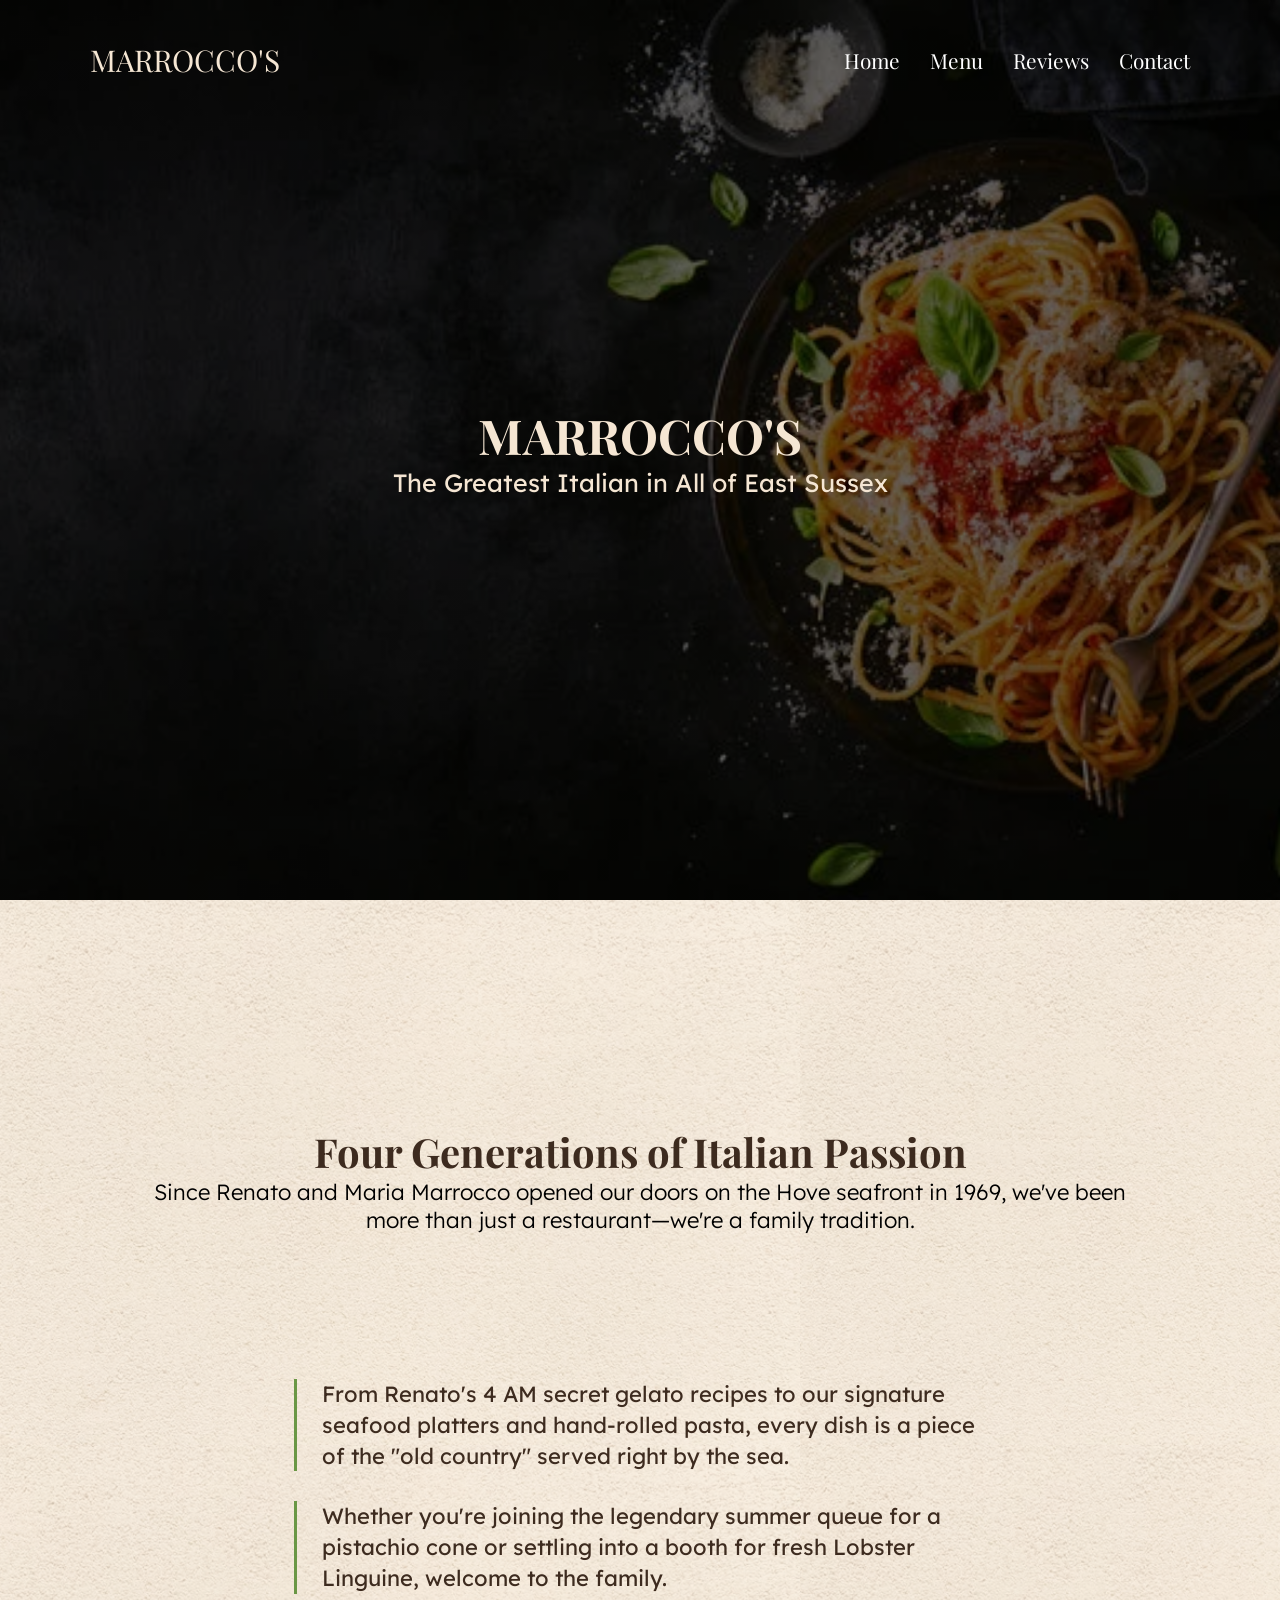
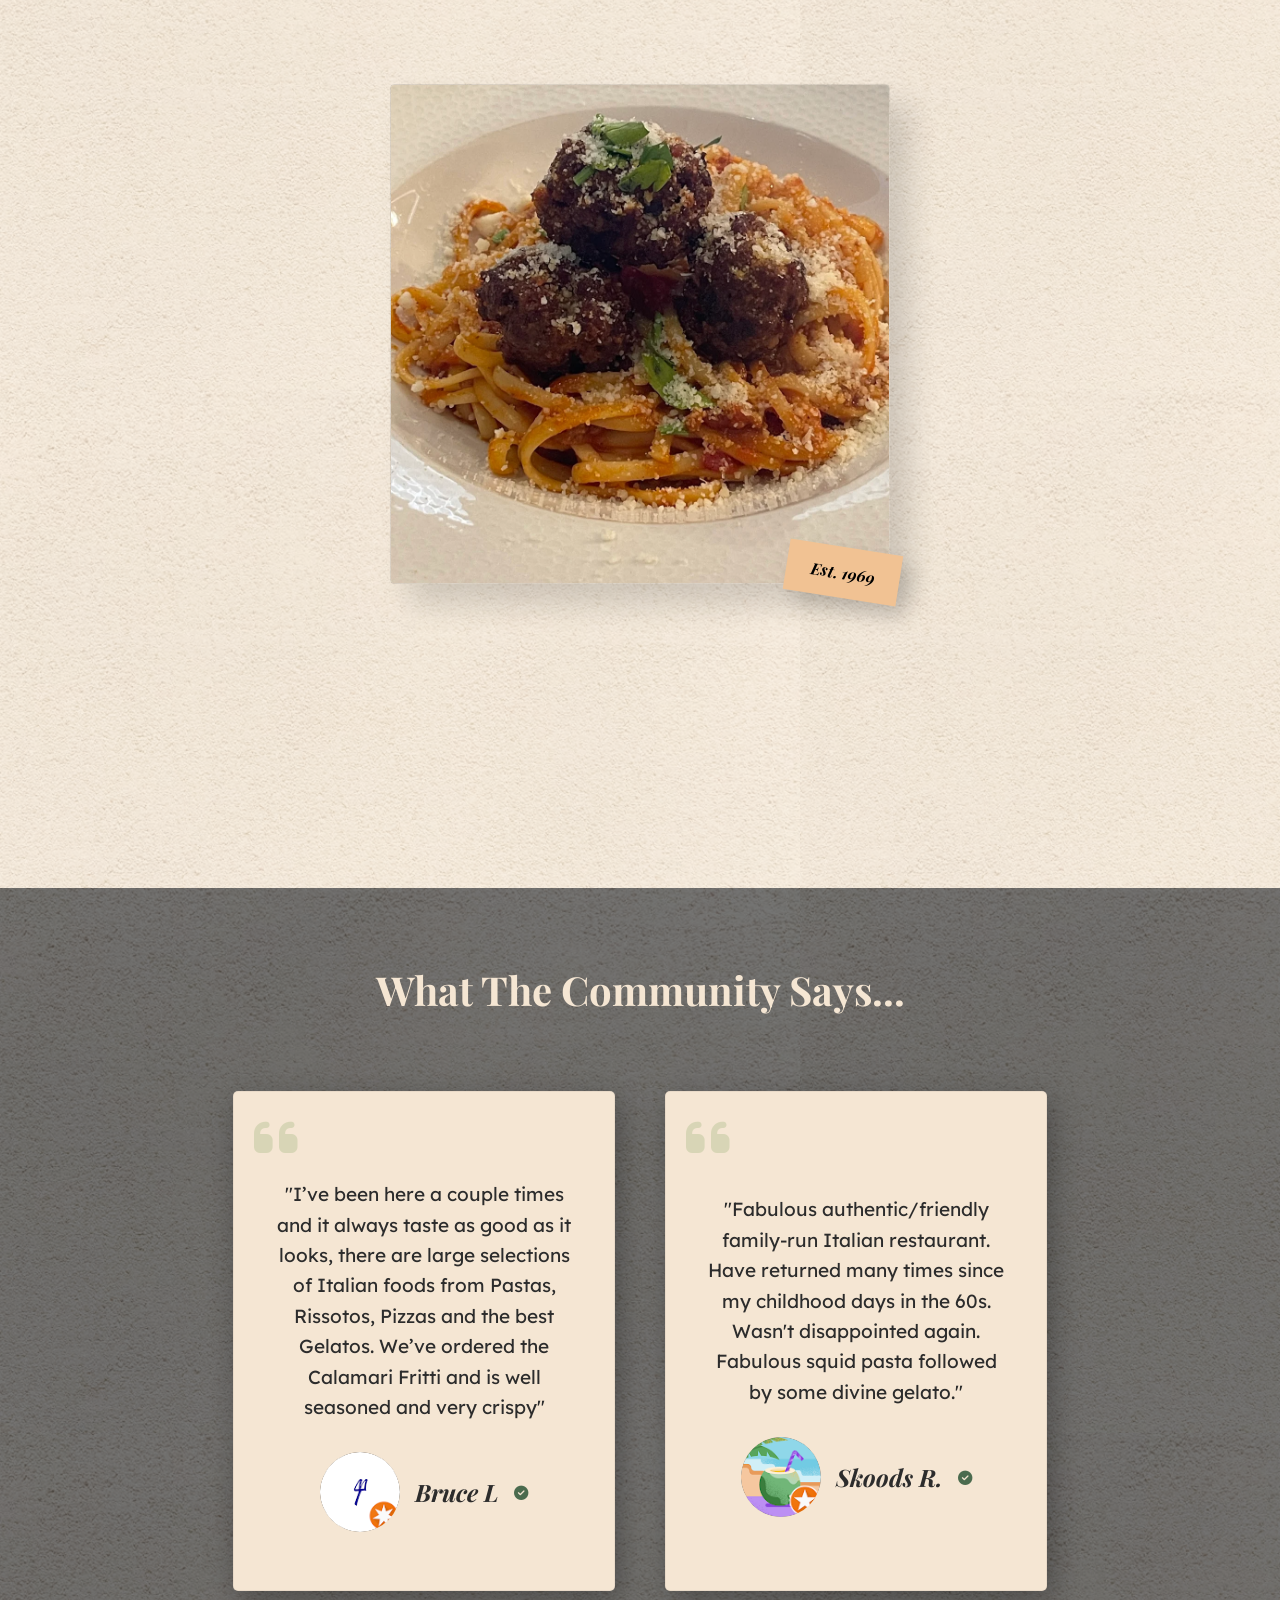
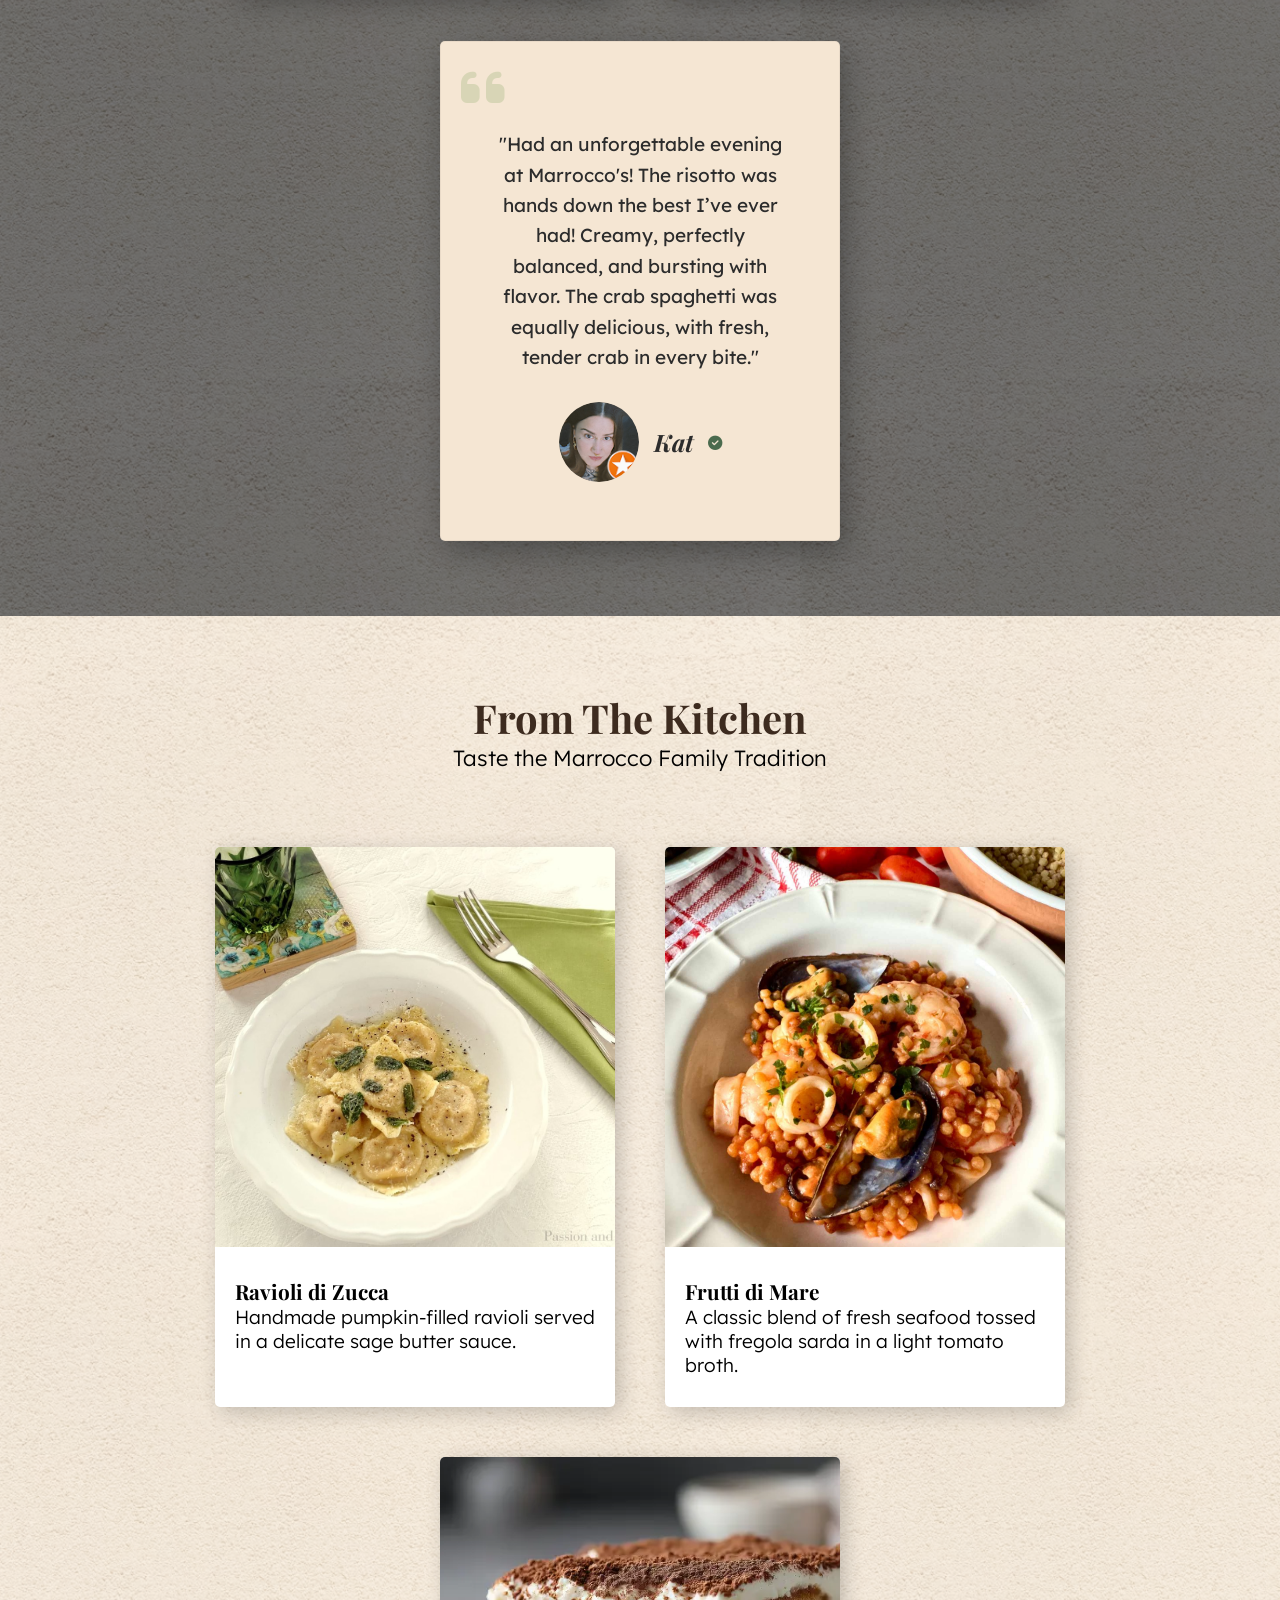
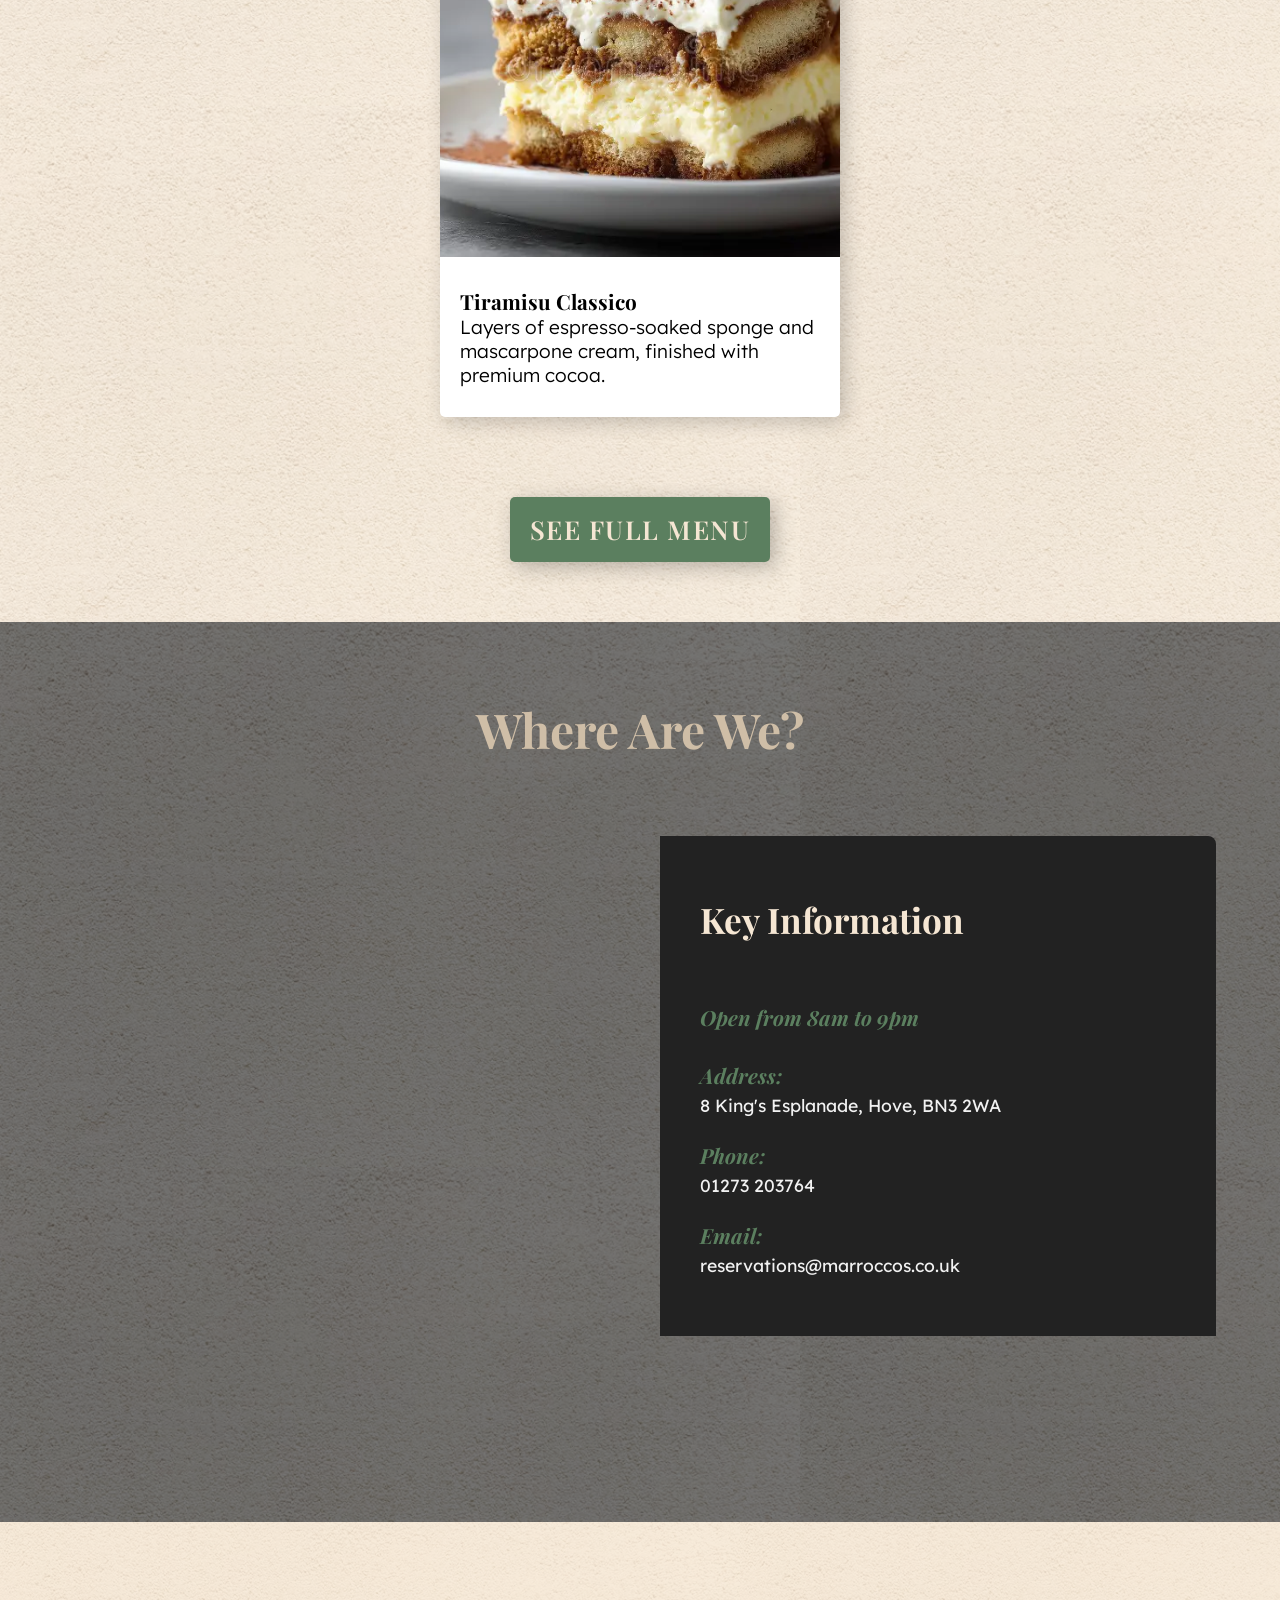
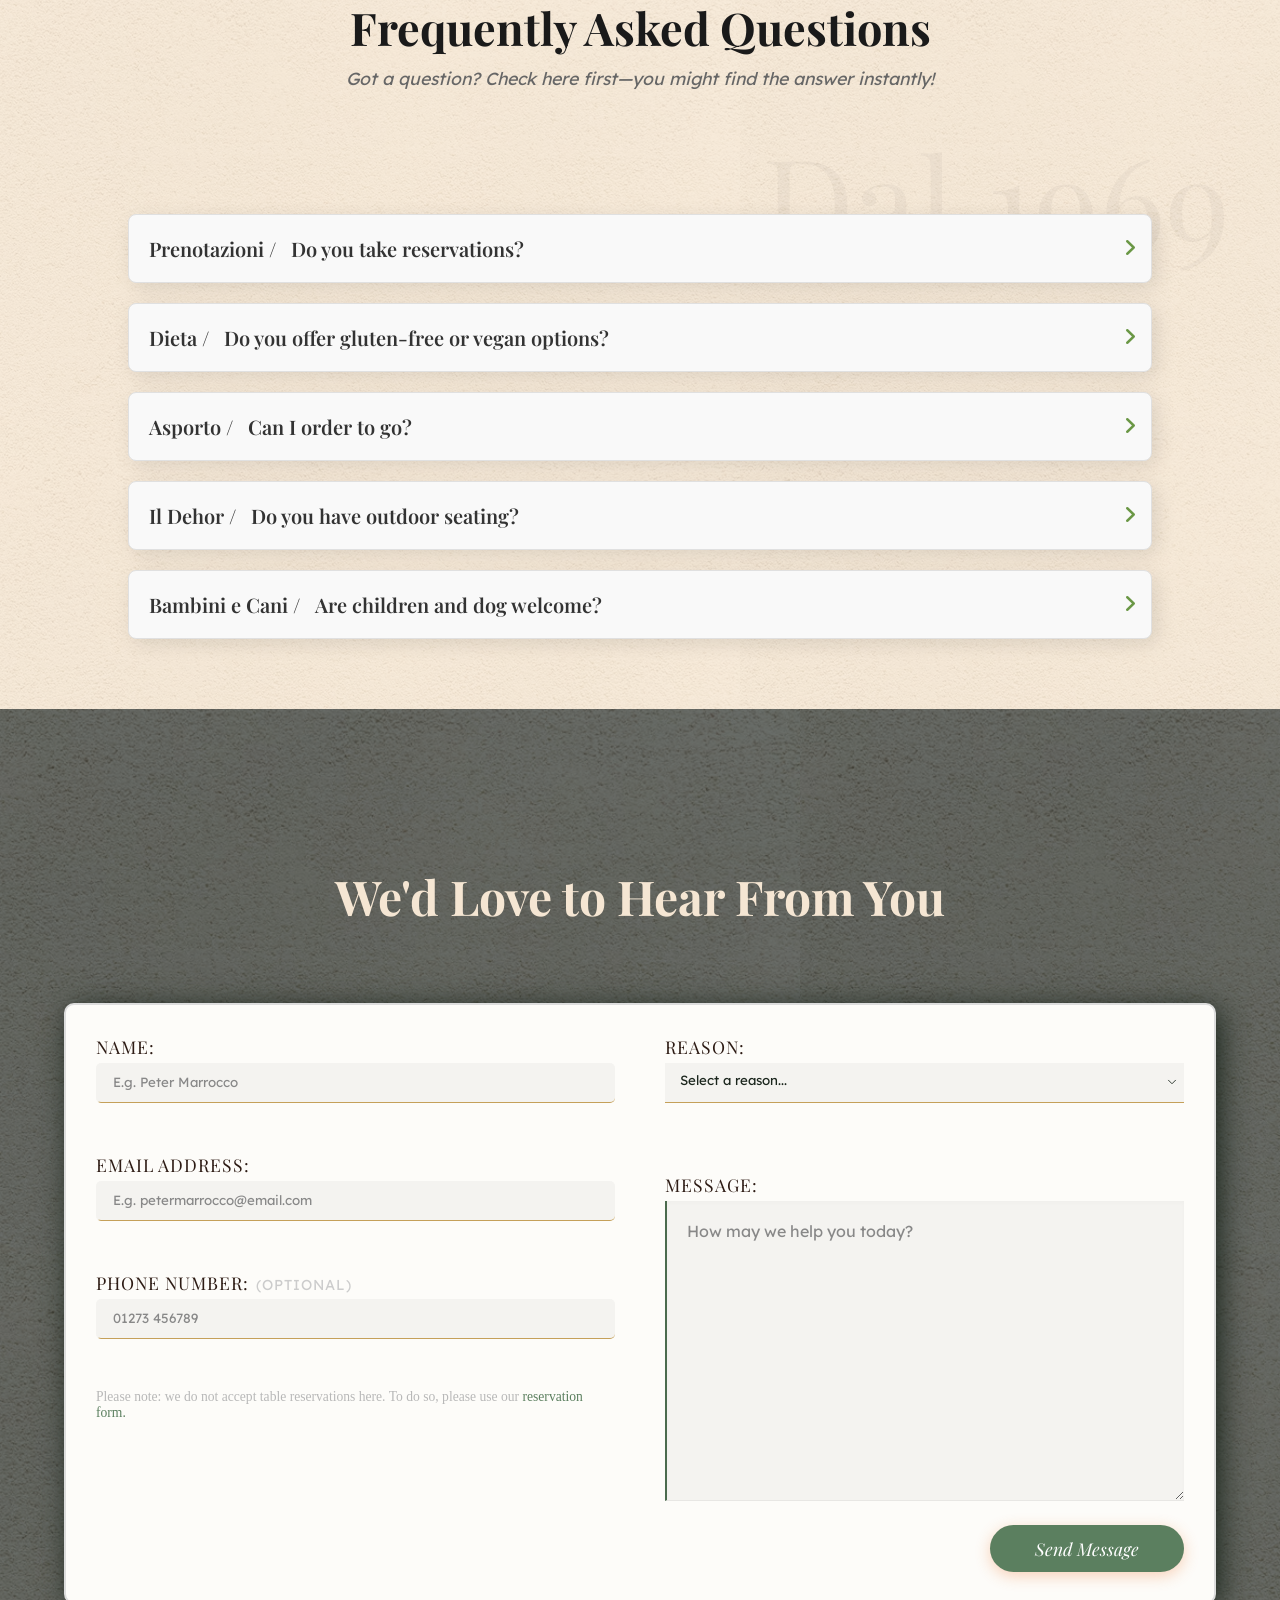
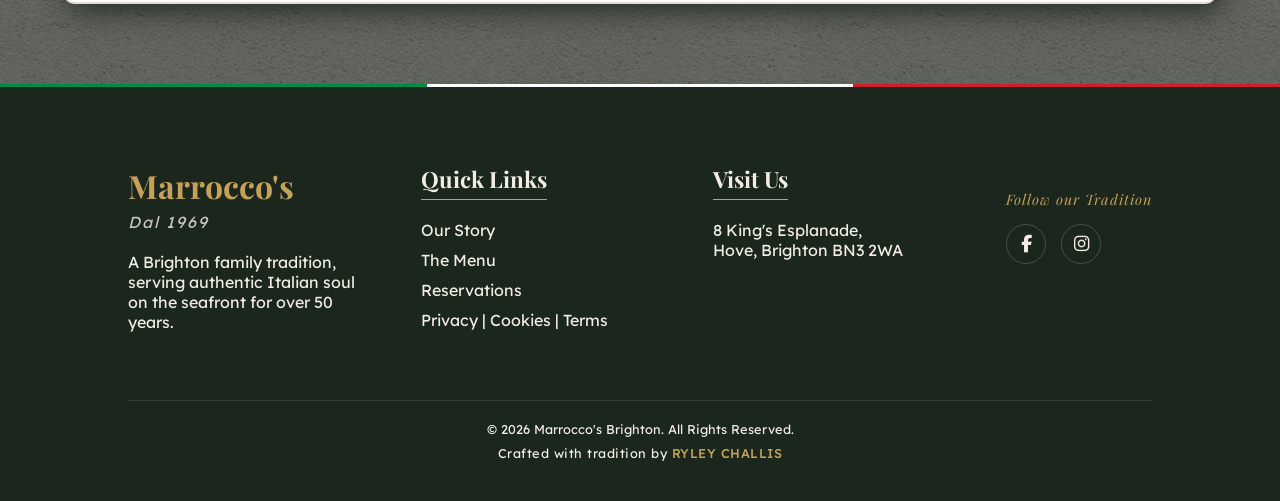
<file: index.html>
<!DOCTYPE html>
<html lang="en">
<head>
    <meta charset="UTF-8">
    <meta name="viewport" content="width=device-width, initial-scale=1.0">
    <meta property="og:title" content="Marrocco's | Authentic Italian on the Hove Seafront">
    <meta property="og:description" content="Join us for a family tradition of authentic Italian soul by the sea. Book your reservation online.">
    <meta property="og:image" content="https://ryleychallis.github.io/Marroccos/css/marroccos-og-preview.jpg">
    <meta property="og:url" content="https://ryleychallis.github.io/Marroccos/">
    <meta property="og:type" content="restaurant.business">
    <title>Marrocco's Italian</title>

    <link rel="stylesheet" href="css/root.css">
    <link rel="stylesheet" href="css/collective.css">
    <link rel="stylesheet" href="css/styles.css">
    <link rel="stylesheet" href="css/navbar.css">
    <link rel="stylesheet" href="css/button.css">
    <link rel="stylesheet" href="css/query.css">

    <link rel="preconnect" href="https://fonts.googleapis.com">
    <link rel="preconnect" href="https://fonts.gstatic.com" crossorigin>
    <link href="https://fonts.googleapis.com/css2?family=Lexend:wght@100..900&family=Playfair+Display:ital,wght@0,400..900;1,400..900&display=swap" rel="stylesheet">
    <link rel="stylesheet" href="https://cdnjs.cloudflare.com/ajax/libs/font-awesome/6.5.1/css/all.min.css">

    <link rel="icon" type="image/x-icon" href="favicon.ico">
</head>
<body>
    <nav class="navbar">
        <a class="logo" href="index.html#landing">MARROCCO'S</a>
        
        <div class="hamburger">
            <div class="bar"></div>
            <div class="bar"></div>
            <div class="bar"></div>
        </div>

        <ul class="nav-links">
            <div class="sidebar-logo">
                <span class="logo-text">MARROCCO'S</span>
            </div>

            <button class="close-btn">&times;</button>
            
            <li>
                <a href="index.html">Home</a>
            </li>
            <li>
                <a href="menu.html">Menu</a>
            </li>
            <li>
                <a href="#reviews">Reviews</a>
            </li>
            <li>
                <a href="#contact">Contact</a>
            </li>
        </ul>
    </nav>

    <main>
    
    <section class="landing" id="landing">
        <div class="container">
            <h1>MARROCCO'S</h1>
            <p class="reveal">The Greatest Italian in All of East Sussex</p>
        </div>
    </section>

    <section id="story">
        <div class="header reveal">
            <h2>Four Generations of Italian Passion</h2>
            <h3>Since Renato and Maria Marrocco opened our doors on the Hove seafront in 1969, we've been more than just a restaurant—we're a family tradition.</h3>
        </div>

        <div class="container" style="display: flex; align-items: center; gap: 60px; padding-top: 40px;">
            
            <div class="text-content" style="flex: 1.2;">
                <ul style="list-style: none; padding: 0;">
                    <li class="reveal" style="margin-bottom: 30px; position: relative;">
                        <p>From Renato's 4 AM secret gelato recipes to our signature seafood platters and hand-rolled pasta, every dish is a piece of the "old country" served right by the sea.</p>
                    </li>
                    
                    <li class="reveal" style="position: relative;">
                        <p>Whether you're joining the legendary summer queue for a pistachio cone or settling into a booth for fresh Lobster Linguine, welcome to the family.</p>
                    </li>
                </ul>
            </div>

            <div class="about-image-wrapper reveal" style="flex: 1; position: relative;">
                <img src="css/image1.webp" alt="Authentic Italian Pasta Dish" 
                    style="width: 100%; aspect-ratio: 1 / 1; object-fit: cover; border-radius: 4px; box-shadow: 20px 20px 30px rgba(0,0,0,0.15); border: 1px solid rgba(0,0,0,0.1); transition: all 0.3s ease;">
                
                <div class="image-accent">
                    Est. 1969
                </div>
            </div>
        </div>
    </section>
    

    <section class="reviews" id="reviews">
        <div class="header reveal">
            <h2>What The Community Says...</h2>
        </div>

        <div class="container">
            <div class="review-list">
                <div class="review-item reveal">
                    <i class="fa-solid fa-quote-left"></i>
                    <p>"I’ve been here a couple times and it always taste as good as it looks, there are large selections of Italian foods from Pastas, Rissotos, Pizzas and the best Gelatos. We’ve ordered the Calamari Fritti and is well seasoned and very crispy"</p>
                    <div class="author reveal">
                        <img src="css/pfp1.png" alt="First profile picture">
                        <h4>Bruce L</h4>
                    </div>
                </div>

                <div class="review-item reveal">
                    <i class="fa-solid fa-quote-left"></i>
                    <p>"Fabulous authentic/friendly family-run Italian restaurant. Have returned many times since my childhood days in the 60s. Wasn't disappointed again. Fabulous squid pasta followed by some divine gelato."</p>
                    <div class="author reveal">
                        <img src="css/pfp2.png" alt="Second profile picture">
                        <h4>Skoods R.</h4>
                    </div>
                </div>

                <div class="review-item reveal">
                    <i class="fa-solid fa-quote-left"></i>
                    <p>"Had an unforgettable evening at Marrocco's! The risotto was hands down the best I’ve ever had! Creamy, perfectly balanced, and bursting with flavor. The crab spaghetti was equally delicious, with fresh, tender crab in every bite."</p>
                    <div class="author reveal">
                        <img src="css/pfp3.png" alt="Third profile picture">
                        <h4>Kat</h4>
                    </div>
                </div>
            </div>
        </div>
    </section>

    <section class="showcase" id="showcase">
        <div class="header reveal">
            <h2>From The Kitchen</h2>
            <h3>Taste the Marrocco Family Tradition</h3>
        </div>

        <div class="container">
            <div class="showcase-container">
                <div class="showcase-item reveal">
                    <img src="css/sc1.jpg" alt="Ravioli di Zucca">
                    <div class="showcase-caption reveal">
                        <h4>Ravioli di Zucca</h4>
                        <p>Handmade pumpkin-filled ravioli served in a delicate sage butter sauce.</p>
                    </div>
                </div>

                <div class="showcase-item reveal">
                    <img src="css/sc2.jpg" alt="Frutti di Mare">
                    <div class="showcase-caption reveal">
                        <h4>Frutti di Mare</h4>
                        <p>A classic blend of fresh seafood tossed with fregola sarda in a light tomato broth.</p>
                    </div>
                </div>

                <div class="showcase-item reveal">
                    <img src="css/sc3.webp" alt="Tiramisu Classico">
                    <div class="showcase-caption reveal">
                        <h4>Tiramisu Classico</h4>
                        <p>Layers of espresso-soaked sponge and mascarpone cream, finished with premium cocoa.</p>
                    </div>
                </div>
            </div>

            <div class="showcase-cta reveal">
                <a href="menu.html">See Full Menu</a>
            </div>
        </div>
    </section>

    <section class="location" id="location">
        <div class="header reveal">
            <h2>Where Are We?</h2>
        </div>

        <div class="container">
            <div class="map-content reveal">
                <iframe class="reveal" src="https://www.google.com/maps/embed?pb=!1m18!1m12!1m3!1d5040.735382315733!2d-0.17603551700511988!3d50.82435292235075!2m3!1f0!2f0!3f0!3m2!1i1024!2i768!4f13.1!3m3!1m2!1s0x4875853623d988e7%3A0xfa8a5513d6051fa7!2sMarrocco&#39;s!5e0!3m2!1sen!2suk!4v1772290363174!5m2!1sen!2suk" width="600" height="450" style="border:0;" allowfullscreen="" referrerpolicy="no-referrer-when-downgrade"></iframe>
            </div>

            <div class="main-info reveal">
                <h3>Key Information</h3>
                
                <h4>Open from 8am to 9pm</h4>

                <div class="main-text reveal">
                    <h4>Address:</h4>
                    <p><a href="https://www.google.com/maps/place/Marrocco's/@50.8243529,-0.1760355,17z/data=!3m1!4b1!4m6!3m5!1s0x4875853623d988e7:0xfa8a5513d6051fa7!8m2!3d50.8243529!4d-0.1760355!16s%2Fg%2F1tcxp3zr?hl=en&entry=ttu&g_ep=EgoyMDI2MDIyNS4wIKXMDSoASAFQAw%3D%3D">8 King's Esplanade, Hove, BN3 2WA</a></p>

                    <h4>Phone:</h4>
                    <p><a href="tel:01273203764">01273 203764</a></p>

                    <h4>Email:</h4>
                    <p><a href="mailto:reservations@marroccos.co.uk">reservations@marroccos.co.uk</a></p>
                </div>
            </div>
        </div>
    </section>

    <section class="faqs" id="faqs">
        <div class="container">
            <div class="faq-container">
                <div class="header reveal">
                    <h2>Frequently Asked Questions</h2>
                    <p class="faq-description reveal">
                        Got a question? Check here first—you might find the answer instantly!
                    </p>
                </div>

                <details class="faq-item reveal">
                    <summary>
                        <span class="desktop-only">Prenotazioni /</span>Do you take reservations?
                        <i class="fa-solid fa-angle-right icon"></i>
                    </summary>
                    <p>We primarily operate on a walk-in basis to keep things fair for everyone enjoying the sunny terrace.</p>
                </details>

                <details class="faq-item reveal">
                    <summary>
                        <span class="desktop-only">Dieta /</span>Do you offer gluten-free or vegan options?
                        <i class="fa-solid fa-angle-right icon"></i>
                    </summary>
                    <p>Absolutely. We offer gluten-free pasta substitutes and several vegan-friendly gelato options.</p>
                </details>

                <details class="faq-item reveal">
                    <summary>
                        <span class="desktop-only">Asporto /</span>Can I order to go?
                        <i class="fa-solid fa-angle-right icon"></i>
                    </summary>
                    <p>Yes, we do! You can order our full range of gelato and most of our main menu for takeaway.</p>
                </details>

                <details class="faq-item reveal">
                    <summary>
                        <span class="desktop-only">Il Dehor /</span>Do you have outdoor seating?
                        <i class="fa-solid fa-angle-right icon"></i>
                    </summary>
                    <p>We have a beautiful outdoor terrace overlooking the Kings Esplanade. It is the perfect spot for an espresso in the morning sun or a glass of wine as the sun sets over Hove.</p>
                </details>

                <details class="faq-item reveal">
                    <summary>
                        <span class="desktop-only">Bambini e Cani /</span>Are children and dog welcome?
                        <i class="fa-solid fa-angle-right icon"></i>
                    </summary>
                    <p>We are a family-run business, so children are always welcome with a smile. Well-behaved dogs are also permitted in our outdoor seating area—we might even have a treat waiting for them!</p>
                </details>
            </div>
        </div>
    </section>

    <section class="contact" id="contact">
        <div class="header reveal">
            <h2>We'd Love to Hear From You</h2>
        </div>

        <div class="container">
            <form id="contact-form" class="contact-form reveal" action="https://script.google.com/macros/s/AKfycbwvLq1yXH7dv7crEWnql1uWoKirPYY-x0VIzxGrw-c-sTMxv0lklTbBGuD2TzpDRWy2aQ/exec" method="POST">
    
                <div class="contact-column-left reveal">
                    <div class="form-group">
                        <label class="contact-header reveal">Name:</label>
                        <input type="text" name="name" placeholder="E.g. Peter Marrocco" required>
                    </div>

                    <div class="form-group">
                        <label class="contact-header reveal">Email Address:</label>
                        <input type="text" name="email" placeholder="E.g. petermarrocco@email.com" required>
                    </div>

                    <div class="form-group">
                        <label class="contact-header reveal">Phone Number:<span>(Optional)</span></label>
                        <input type="text" name="number" placeholder="01273 456789">
                    </div>
                    <div class="disclaimer">
                        <p>Please note: we do not accept table reservations here. To do so, please use our <a href="menu.html#booking">reservation form.</a></p>
                    </div>
                </div>

                <div class="contact-column-right reveal">
                    <div class="form-group">
                        <label class="contact-header" type="text">Reason:</label>
                        <select class="select-wrapper" name="reason">
                            <option value="">Select a reason...</option>
                            <option value="general">General Inquiry</option>
                            <option value="feedback">Feedback</option>
                            <option value="catering">Private Catering</option>
                            <option value="careers">Careers</option>
                        </select>
                    </div>
                    
                    <div class="form-group">
                        <label class="contact-header reveal">Message:</label>
                        <textarea class="textarea" name="message" placeholder="How may we help you today?" required></textarea>
                    </div>

                    <button type="submit" class="submit-btn reveal">Send Message</button>
                </div>
            </form>
        </div>
    </section>

    </main>

    <footer class="premium-footer">
    <div class="footer-container">
        <div class="footer-column reveal">
            <h3>Marrocco's</h3>
            <p class="heritage-text">Dal 1969</p>
            <p>A Brighton family tradition, serving authentic Italian soul on the seafront for over 50 years.</p>
        </div>

        <div class="footer-column reveal">
            <h4>Quick Links</h4>
            <ul>
                <li><a href="index.html#story">Our Story</a></li>
                <li><a href="menu.html">The Menu</a></li>
                <li><a href="menu.html#booking">Reservations</a></li>
                <li><a href="privacy.html">Privacy</a> | <a href="cookies.html">Cookies</a> | <a href="terms.html">Terms</a></li>
            </ul>
        </div>

        <div class="footer-column reveal">
            <h4>Visit Us</h4>
            <p>8 King's Esplanade,<br>Hove, Brighton BN3 2WA</p>
            <div class="social-icons">
                </div>
        </div>

        <div class="social-container reveal">
            <p class="social-label reveal">Follow our Tradition</p>
            <div class="social-icons">
                <a href="https://www.facebook.com/MARROCCOS/?locale=en_GB" class="social-link" target="_blank" aria-label="Facebook">
                    <i class="fab fa-facebook-f"></i>
                </a>
                <a href="https://www.instagram.com/marroccos_icecream_hove/?hl=en" class="social-link" target="_blank" aria-label="Instagram">
                    <i class="fab fa-instagram"></i>
                </a>
            </div>
        </div>
    </div>
    <div class="footer-bottom reveal">
        <p>&copy; 2026 Marrocco's Brighton. All Rights Reserved.</p>
        <p class="designer-credit">
            Crafted with tradition by <a href="https://github.com/RyleyChallis" target="_blank">RYLEY CHALLIS</a>
        </p>
    </div>
</footer>

    <script src="css/script.js" defer></script>

</body>
</html>
</file>
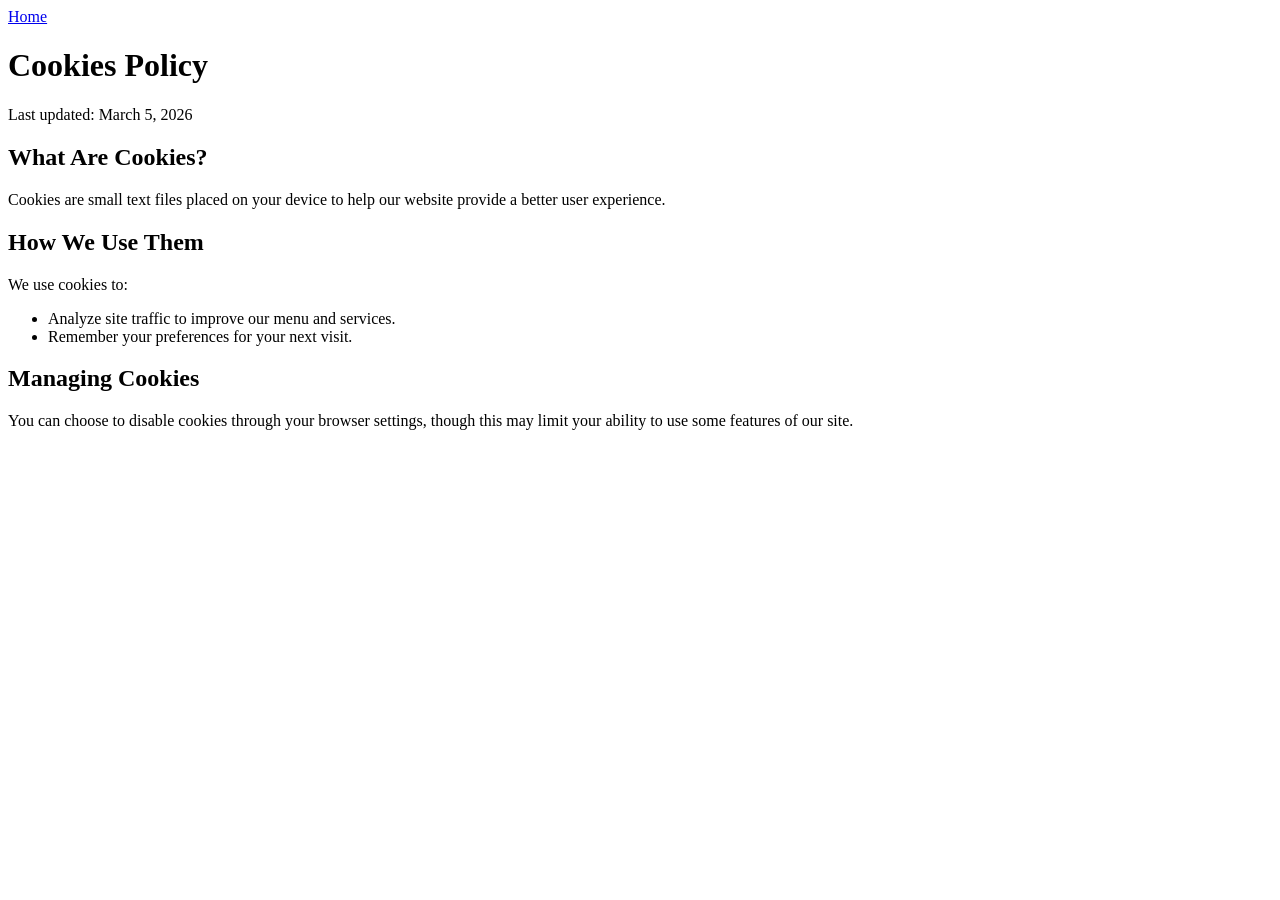
<file: cookies.html>
<!DOCTYPE html>
<html lang="en">
<head>
    <meta charset="UTF-8">
    <meta name="viewport" content="width=device-width, initial-scale=1.0">
    <title>Cookies Policy - Marrocco's Italian</title>
</head>
<body>
    <nav>
        <a href="index.html">Home</a>
    </nav>
    <main>
        <h1>Cookies Policy</h1>
        <p>Last updated: March 5, 2026</p>
        <section>
            <h2>What Are Cookies?</h2>
            <p>Cookies are small text files placed on your device to help our website provide a better user experience.</p>
        </section>
        <section>
            <h2>How We Use Them</h2>
            <p>We use cookies to:</p>
            <ul>
                <li>Analyze site traffic to improve our menu and services.</li>
                <li>Remember your preferences for your next visit.</li>
            </ul>
        </section>
        <section>
            <h2>Managing Cookies</h2>
            <p>You can choose to disable cookies through your browser settings, though this may limit your ability to use some features of our site.</p>
        </section>
    </main>
</body>
</html>
</file>
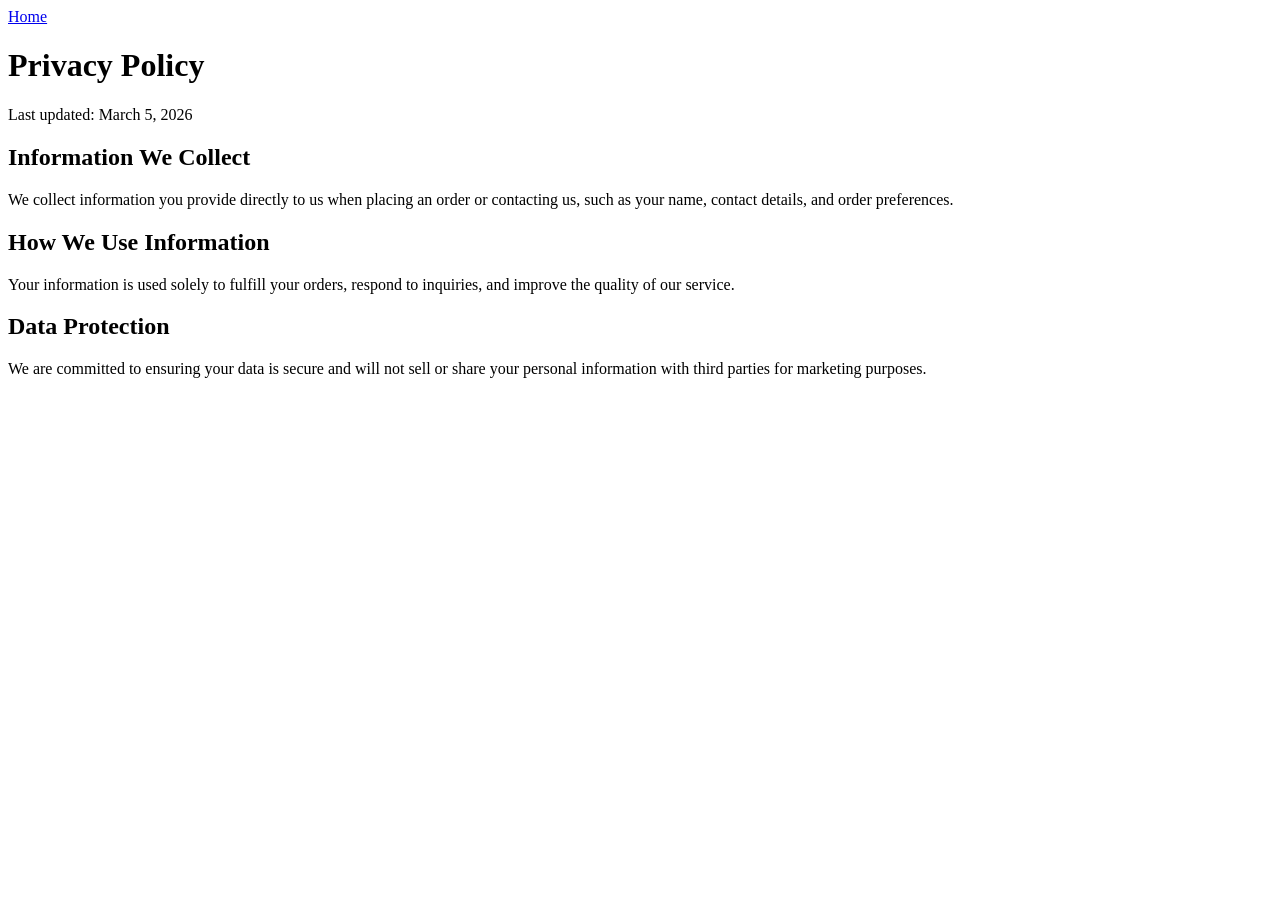
<file: privacy.html>
<!DOCTYPE html>
<html lang="en">
<head>
    <meta charset="UTF-8">
    <meta name="viewport" content="width=device-width, initial-scale=1.0">
    <title>Privacy Policy - Marrocco's Italian</title>
</head>
<body>
    <nav>
        <a href="index.html">Home</a>
    </nav>
    <main>
        <h1>Privacy Policy</h1>
        <p>Last updated: March 5, 2026</p>
        <section>
            <h2>Information We Collect</h2>
            <p>We collect information you provide directly to us when placing an order or contacting us, such as your name, contact details, and order preferences.</p>
        </section>
        <section>
            <h2>How We Use Information</h2>
            <p>Your information is used solely to fulfill your orders, respond to inquiries, and improve the quality of our service.</p>
        </section>
        <section>
            <h2>Data Protection</h2>
            <p>We are committed to ensuring your data is secure and will not sell or share your personal information with third parties for marketing purposes.</p>
        </section>
    </main>
</body>
</html>
</file>
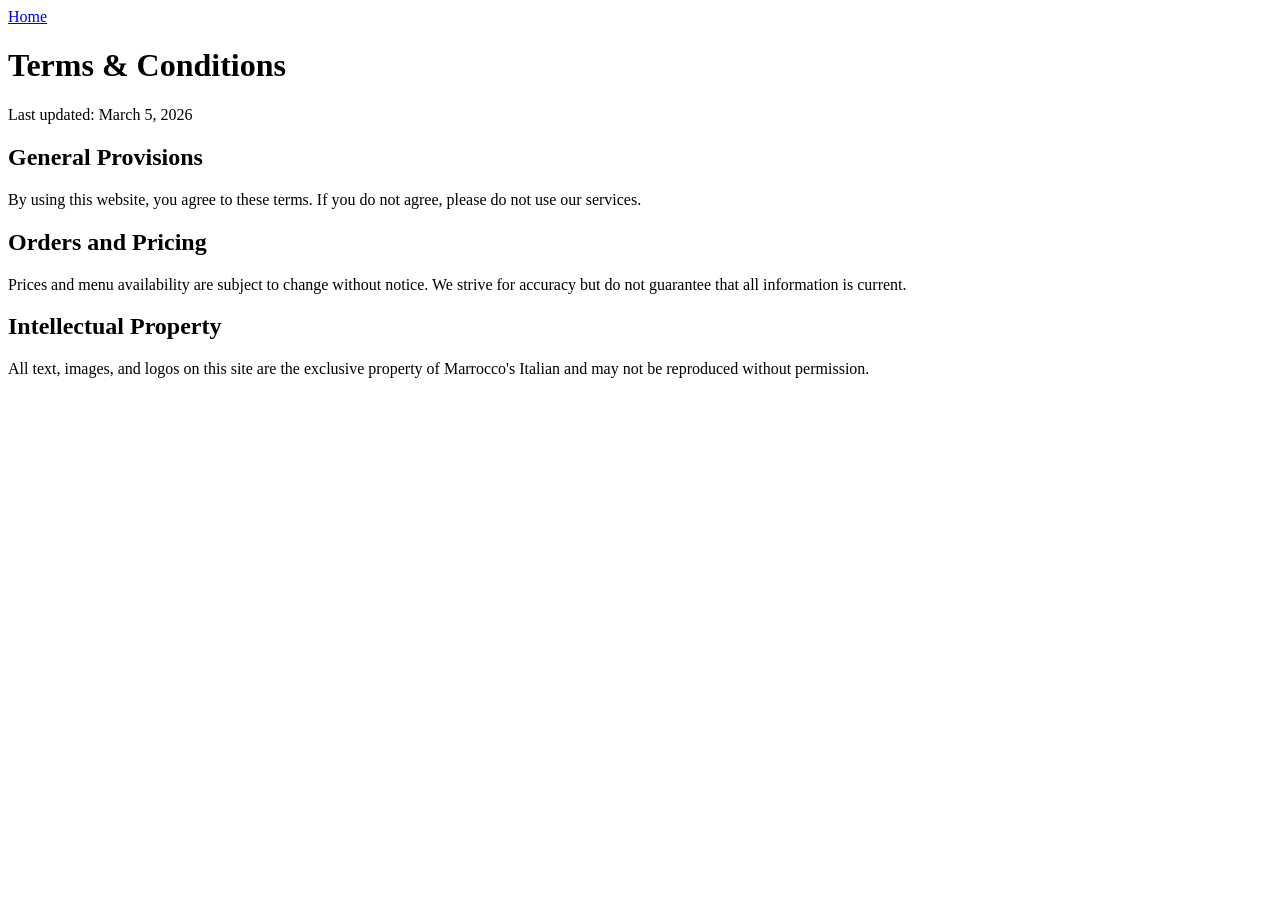
<file: terms.html>
<!DOCTYPE html>
<html lang="en">
<head>
    <meta charset="UTF-8">
    <meta name="viewport" content="width=device-width, initial-scale=1.0">
    <title>Terms & Conditions - Marrocco's Italian</title>
</head>
<body>
    <nav>
        <a href="index.html">Home</a>
    </nav>
    <main>
        <h1>Terms & Conditions</h1>
        <p>Last updated: March 5, 2026</p>
        <section>
            <h2>General Provisions</h2>
            <p>By using this website, you agree to these terms. If you do not agree, please do not use our services.</p>
        </section>
        <section>
            <h2>Orders and Pricing</h2>
            <p>Prices and menu availability are subject to change without notice. We strive for accuracy but do not guarantee that all information is current.</p>
        </section>
        <section>
            <h2>Intellectual Property</h2>
            <p>All text, images, and logos on this site are the exclusive property of Marrocco's Italian and may not be reproduced without permission.</p>
        </section>
    </main>
</body>
</html>
</file>
<file: css/root.css>
:root {
    --navbar-cream: #f5e6d3;
    --cream-hover: #cfbea7;
    --olive-green: #6a9745;
    --main-green: #1b261d;
    --dark-olive: #3d2b1f;
    --paper-white: #fdfcf9;
    --gold-accent: #c5a059;
    --text-main: #2d2d2d;

    --main-red: #9f0303;
    --cta: #5b7f5f;
    --cta-hover: #3c543e;
}
</file>
<file: css/collective.css>
#showcase::before,
#location::before,
#contact::before,
#reviews::before,
#story::before,
#booking::before {
    content: "";
    position: absolute;
    top: 0;
    left: 0;
    width: 100%;
    height: 100%;
    background-image: url("paper.avif") !important;
    background-repeat: repeat;
    background-size: 800px !important;
    opacity: 0.4 !important;
    z-index: -1 !important;
    pointer-events: none;
}









#story .container,
#reviews .container,
#showcase .container, 
#location .container {
    display: flex;
    flex-direction: column;                
    align-items: center;
    justify-content: center;
    padding: 75px 10%; 
    padding-bottom: 150px;
    gap: 80px;
    margin: 0 auto;
    max-width: 1600px;
    z-index: 1200 !important;
}

#story .header,
#showcase .header,
#reviews .header,
#location .header,
#faqs .header {
    padding: 75px 0 !important;
    text-align: center;
    align-items: center;
}

#story .header h3,
#showcase .header h3,
#reviews .header h3,
#location .header h3 {
    font-size: 22px;
    font-family: 'lexend';
    font-weight: 300;
    max-width: 800px;
    margin: 0 auto;
}

#story h2,
#showcase h2,
#reviews h2,
#location h2,
#faqs h2 {
    font-family: 'Playfair Display', serif; 
    font-size: 2.5rem;
    color: #3d2b1f;
    text-align: center;
}

.menu-section {
    padding-bottom: 100px;
}

#one, #two, #three, #four {
    min-height: 100vh;
    text-align: center;
    justify-content: center;
    align-items: center;
    margin: 0 auto;
    background-image: url(css/paper.avif);
}

#one h2,
#two h2,
#three h2,
#four h2 {
    text-align: center;
    font-size: 45px;
    font-family: 'playfair display';
    color: #8b4513;
}

#one h3,
#two h3,
#three h3,
#four h3 {
    font-size: 26px;
    font-family: 'playfair display';
    text-align: center;
    padding: 0;
    margin: 0;
    color: #2d2520;
}

.menu-section .header {
    margin: 0;
    padding: 0;
    padding: 75px 0;
    align-items: center;
    z-index: 500 !important;
}

#one span,
#two span,
#three span,
#four span {
    text-align: center;
    font-size: 22px;
    font-family: 'playfair display';
    font-style: italic;
    margin-bottom: 15px;
    color: #a55a40;
}

.menu-section .header::after {
    content: "◈";
    display: block;
    font-size: 1rem;
    color: var(--navbar-cream);
}

#contact .header::after,
#faqs .header::after {
    content: none !important;
    display: none  !important;
}

#one .container,
#two .container,
#three .container,
#four .container {
    display: flex;
    flex-direction: column;
    max-width: 100%;
    margin: 0 auto;
    z-index: 50;
}

#one .menu-grid,
#two .menu-grid,
#three .menu-grid,
#four .menu-grid {
    display: flex;
    flex-direction: row;
    margin: 0 auto;
    justify-content: center;
    max-width: 80%;
    gap: 30px;
}
</file>
<file: css/styles.css>
body, * {
    margin: 0;
    padding: 0;
    box-sizing: border-box;
}

html {
    scroll-behavior: smooth;
}

#landing {
    background: linear-gradient(rgba(0, 0, 0, 0.6), rgba(0, 0, 0, 0.6)),
    url("landing.webp") !important;
    background-repeat: no-repeat !important;
    background-size: cover !important;
    
    background-position: 55% center !important; 
    background-attachment: scroll; 
    min-height: 100vh;

    align-items: center;
    justify-content: center;
    display: flex;
}

#landing h1 {
    font-size: 3rem;
    font-family: 'playfair display';
    text-align: center;
    color: var(--navbar-cream);
}

#landing p {
    font-size: 25px;
    font-family: 'lexend';
    text-align: center;
    color: var(--navbar-cream);
}

.reveal {
    opacity: 0;
    transform: translateY(15px);
    transition: opacity 0.8s ease-out, transform 0.8s ease-out;
}

.reveal.is-visible {
  opacity: 1;
  transform: translateY(0);
}

#story {
    padding: 150px 0;
    background-color: var(--navbar-cream);
    position: relative;
    z-index: 0;
    align-items: center !important;
    justify-content: center;
}

#story .container {
    display: flex;
    flex-direction: row !important;
}

#story ul {
    list-style: none;
    padding: 0;
}

#story ul li {
    font-size: 22px;
    font-family: 'Lexend', sans-serif;
    color: #3d2b1f;
    margin-bottom: 50px;
    position: relative; 
    
    border-left: 3px solid var(--olive-green); 
    padding-left: 25px;
}

#story img {
    z-index: 100;
    width: 500px !important;
    height: auto !important;
    aspect-ratio: 1 / 1 !important;
}

#story img:hover {
    transform: scale(1.03);
}

.image-accent {
    position: absolute;
    bottom: -10px;
    right: -10px;
    background: #f1c293;
    padding: 15px 25px;
    font-family: 'Playfair Display';
    font-weight: bold;
    font-style: italic;
    transform: rotate(-3deg);
    box-shadow: 10px 10px 20px rgba(0,0,0,0.15);
    transform: rotate(9deg);
}

#reviews {
    position: relative; 
    background-color: #1a1a1a; 
    padding: 0;
    z-index: 1; 
    overflow: hidden; 
    scroll-margin-top: 20px;
}

#reviews h2 {
    color: var(--navbar-cream) !important;
}

#reviews .review-list {
    display: flex;
    flex-direction: row;
    gap: 30px;
    max-width: 90%;
    justify-content: center;
    align-items: center;
    margin: 0 auto;
}

.review-item {
    background: var(--navbar-cream); 
    padding: 30px;
    border: 1px solid rgba(0,0,0,0.05);
    box-shadow: 5px 10px 30px rgb(0, 0, 0, 0.3);
    border-radius: 5px;
    min-height: 500px !important;
    min-width: 350px !important;
    max-width: 400px !important;
    width: 100% !important;
    
    display: flex;
    flex-direction: column;
    justify-content: space-between; 
    padding: 40px;
    position: relative; 
    transition: all 0.3s ease;
    z-index: 10;
}

.review-item:hover {
    transform: translateY(-10px);
    box-shadow: 5px 5px 20px rgba(0, 0, 0, 0.1);
}

.review-item i {
    position: absolute;
    top: 20px;
    left: 20px;
    font-size: 50px; 
    color: var(--olive-green); 
    opacity: 0.2;
}

.review-item p {
    font-size: 19px;
    font-family: 'Lexend', sans-serif;
    color: #2c2c2c;
    line-height: 1.6;
    margin: 0;
    padding-top: 30px;
    width: 300px;
}

.author {
    display: flex;
    flex-direction: row;
    gap: 15px;
    align-items: center;
    justify-content: center;
    margin-top: 30px; 
}

.author::after {
    content: '\f058'; 
    font-family: 'Font Awesome 6 Free';
    font-weight: 900;
    color: #4b6b4e;
    font-size: 0.9rem;
}

.author img {
    width: 90px;
    height: 90px;
    border-radius: 50%;
    object-fit: cover;
}

.author h4 {
    font-size: 24px;
    font-family: 'playfair display';
    font-style: italic;
    color: #2c2c2c;
}

#showcase {
    padding: 0;
    background-color: var(--navbar-cream);
    position: relative;
    z-index: 0;
}

#showcase .container {
    padding: 0 !important;
    padding-bottom: 75px !important;
    padding-top: 75px !important;
    z-index: 2;
    position: relative;
}

#showcase .showcase-container {
    display: flex;
    flex-direction: row;
    gap: 30px;
    max-width: 1600px;
    position: relative;
}

.showcase-container .showcase-item {
    background-color: #fff; 
    box-shadow: 5px 5px 20px rgba(0, 0, 0, 0.2);
    min-height: 520px;
    width: 350px !important;
    border-radius: 5px;
    
    display: flex;
    flex-direction: column;
    justify-content: space-between; 
    position: relative; 
    transition: all 0.3s ease;
}

.showcase-item:hover {
    transform: translateY(-10px);
    box-shadow: 5px 5px 20px rgba(0, 0, 0, 0.1);
}

.showcase-item img {
    min-width: 100%;
    aspect-ratio: 1 / 1;
    border-radius: 5px 5px 0 0;
    object-fit: cover;
    padding: 0;
}

.showcase-caption {
    display: flex;
    flex-direction: column;
    justify-content: flex-start;
    text-align: left;
    padding: 20px;
    height: 100%;
}

.showcase-caption h4 {
    font-size: 24px;
    font-family: 'playfair display';
    text-align: left;
    margin-top: 10px;
}

.showcase-caption p {
    font-size: 19px;
    font-family: 'lexend';
    font-weight: 300;
}






#location {
    position: relative;
    background-color: #1a1a1a;
    min-height: 100vh !important;
    overflow: hidden;
    z-index: 1;
    padding-bottom: 50px;
}

#location .header {
    margin: auto auto;
}

#location h2 {
    font-family: 'Playfair Display', serif; 
    font-size: 48px;
    color: var(--cream-hover);
    text-align: center;
    padding: 0 !important;
    margin: 0 !important;
}

#location .container {
    display: flex;
    flex-direction: row;
    justify-content: center; 
    align-items: stretch;    
    gap: 0 !important;      
    max-width: 90% !important;
    margin: 0 auto !important;
    padding: 0 !important;
    border-radius: 8px;     
    overflow: hidden;        
}

.map-content {
    flex: 1.2;
    margin: 0 !important;
}

.map-content iframe {
    display: block;
    width: 100%;
    height: 100%;
    min-height: 500px;
    filter: grayscale(0.1) contrast(1.1);
}

#location .map-content, 
#location .main-info {
    flex: 1;                 
    margin: 0 !important;   
    padding: 0;
}

#location .main-info {
    flex: 0.8;
    background-color: #222 !important; 
    padding: 60px 40px;
    margin: 0;
    margin-bottom: 50px !important;
    display: flex;
    flex-direction: column;
    justify-content: center;
    z-index: 7;
}

#location .main-info h3 {
    color: var(--navbar-cream) !important; 
    font-family: 'Playfair Display', serif;
    font-size: 2.2rem;
    margin-bottom: 35px;
}

#location .main-info h4 {
    color: var(--cta) !important; 
    font-family: 'Playfair Display', serif;
    font-style: italic;
    font-size: 1.3rem;
    margin-top: 25px;
    margin-bottom: 5px;
}

#location .main-info p, 
#location .main-info a {
    color: #f1f1f1 !important;
    text-decoration: none;
    font-family: 'Lexend', sans-serif;
    font-size: 1.1rem;
    transition: color 0.3s ease;
}

#location .main-info a:hover {
    color: var(--cta) !important;
    text-decoration: underline;
}

#faqs {
    background-color: var(--navbar-cream); 
    min-height: 70vh;
    padding-bottom: 50px;
    position: relative;
    display: flex;
    align-items: center;
    justify-content: center;
}


#faqs .header h2 {
    font-family: 'playfair display', serif;
    font-size: 45px;
    color: #1a1a1a;
    margin-bottom: 10px;
    text-align: center; 
}

#faqs .header p {
    font-family: 'lexend', sans-serif;
    font-size: 1.1rem;
    color: #666;
    margin-bottom: 50px;
    text-align: center;
    font-style: italic;
}

#faqs::before {
    content: "";
    position: absolute;
    top: 0; left: 0; width: 100%; height: 100%;
    background-image: url("paper.avif") !important;
    opacity: 0.2;
    pointer-events: none;
    z-index: 1;
}

#faqs::after {
    content: "Dal 1969"; 
    position: absolute;
    bottom: 400px;
    right: 50px;
    font-family: 'Playfair Display', serif;
    font-size: 8rem;
    color: rgba(0,0,0,0.03); 
    z-index: 1;
    pointer-events: none;
}

#faqs .faq-container {
    max-width: 800px; 
    margin: 0 auto;
    position: relative;
    z-index: 2;
    display: flex;
    flex: 1 1 0%;
    flex-wrap: wrap;
    align-items: center !important;
    justify-content: center;
}

.faq-item {
    background: #fff;
    margin-bottom: 20px;
    border-radius: 4px; 
    border: 1px solid rgba(0,0,0,0.05);
    box-shadow: 0 4px 15px rgba(0,0,0,0.03);
    transition: transform 0.3s ease, box-shadow 0.3s ease;
    min-width: 100%;
    min-height: 0;
}

.faq-item:hover {
    transform: translateY(-3px);
    box-shadow: 0 10px 25px rgba(0,0,0,0.08);
}

.faq-item h4 {
    font-family: 'Playfair Display', serif;
    font-size: 1.25rem;
    color: #2c2c2c;
    padding: 25px 30px;
    cursor: pointer;
    display: flex;
    justify-content: space-between;
    align-items: center;
}

.faq-item h4::after {
    content: '→'; 
    color: var(--cta); 
    font-size: 1.5rem;
    transition: transform 0.3s ease;
}

.faq-description {
    text-align: center;
    color: #555;
    margin-bottom: 20px;
    font-family: 'lexend', sans-serif;
}

.faq-item {
    background-color: #f9f9f9;
    box-shadow: 5px 5px 20px rgba(0, 0, 0, 0.1);
    border: 1px solid #e0e0e0;
    border-radius: 8px; 
    overflow: hidden;
    transition: all 0.3s ease-in-out;
}

.faq-item:hover {
    background-color: #eaeaea;
    border-color: #ccc;
}

.faq-item summary {
    padding: 20px;
    font-family: 'playfair display', serif; 
    font-size: 20px;
    font-weight: 600;
    list-style: none; 
    cursor: pointer;
    display: flex;
    justify-content: space-between;
    align-items: center;
    color: #333;
}

.faq-item summary::-webkit-details-marker {
    display: none;
}

.faq-item p {
    padding: 0 20px 20px 20px;
    font-family: 'lexend', sans-serif;
    font-size: 18px;
    color: #555;
    line-height: 1.6;
    margin: 0;
}

.faq-item .icon {
    color: var(--olive-green);
}

.faq-item[open] summary .icon {
    transform: rotate(90deg);
    transition: transform 0.3s ease;
}

#contact {
    position: relative;
    background-color: #060d07;
    overflow: hidden;
    z-index: 1;
    padding: 80px 0;
    scroll-margin-top: -130px;
}

#contact .header {
    margin: 0 auto !important;
    width: 100% !important;
    text-align: center;
}

#contact h2 {
    font-family: 'Playfair Display', serif; 
    font-size: 48px;
    color: var(--navbar-cream);
    text-align: center;
    padding: 75px 0;
}

#contact .contact-form {
    display: flex !important;
    flex-direction: row !important;
    gap: 50px;
    align-items: flex-start;
    padding: 30px;
    max-width: 90% !important;
    margin: 0 auto;
    z-index: 10 !important;
    
    background-color: var(--paper-white) !important;
    border: 2px solid #ddd;
    box-shadow: 5px 5px 30px var(--main-green);
    border-radius: 10px;
}

.contact-column-left, .contact-column-right {
    flex: 1;
    width: 48%;
    height: 100% !important;
    display: flex;
    flex-direction: column;
    align-self: stretch;
}

.contact-column-right {
    display: flex !important; 
    flex-direction: column !important;
    justify-content: flex-end;
    align-items: stretch !important;
    gap: 20px;
    max-width: 100% !important;
    flex: 1;
    height: 450px;
}

.contact-header {
    font-family: 'Playfair Display', serif;
    font-size: 1.1rem;
    letter-spacing: 1px;
    border-bottom: 2px solid var(--gold-accent);
    padding-bottom: 5px;
    text-transform: uppercase;
    color: #2D1B14;
    display: inline-block;
    align-items: center;
}

.contact-header:last-of-type {
    border: none !important;
}

.contact-header span {
    font-size: 0.9rem;
    font-family: 'lexend';
    color: #ccc;
    margin-left: 7px;
}

select {
    appearance: none !important;
    -webkit-appearance: none !important;
    background-color: transparent !important; 
    border: none !important;
    border-bottom: 1px solid #c5a059 !important; 
    
    width: 100%;
    color: #1b261d !important;
    cursor: pointer;
    border-radius: 0 !important;

    background-image: url("data:image/svg+xml;charset=UTF-8,%3Csvg xmlns='http://www.w3.org/2000/svg' viewBox='0 0 24 24' fill='none' stroke='%231b261d' stroke-width='1.5' stroke-linecap='round' stroke-linejoin='round'%3E%3Cpolyline points='6 9 12 15 18 9'%3E%3C/polyline%3E%3C/svg%3E") !important;
    background-repeat: no-repeat !important;
    background-position: right 5px center !important;
    background-size: 14px !important;
}

select option {
    background-color: #fdfcf9 !important; 
    color: #696868 !important;
}

select, input {
    display: flex;
    flex-direction: column;
    width: 100%;
    height: 40px;
    border-radius: 5px;
    margin-bottom: 60px;
    text-align: left;
    font-family: 'lexend';
    font-weight: 400;

    background-color: #1b261d0a !important;
    border: none;
    border-bottom: 1.5px solid #c5a059;
    border-left: 2px solid transparent;
    padding: 12px 15px;
    transition: all 0.4s ease;

    line-height: 35px;
    padding: 0 15px;
}

#contact .disclaimer p {
    font-size: 0.85rem;
    font-family: Georgia, 'Times New Roman', Times, serif;
    color: #b8b8b8;
    margin: 0 !important;
}

#contact .disclaimer a {
    text-decoration: none;
    color: var(--cta);
}

#contact .textarea {
    height: 300px !important;
    width: 100% !important;
    background-color: #1b261d0a !important; 
    border: none !important;
    border-left: 2px solid #4b6b4e !important; 
    border-bottom: 1px solid rgba(0,0,0,0.05) !important;
    padding: 20px !important;
    font-family: 'Lexend', sans-serif;
    font-size: 1rem;
    color: #1b261d;
    box-shadow: inset 0 2px 4px rgba(0,0,0,0.02);
    transition: all 0.3s ease;
    justify-content: flex-end !important;
    align-items: flex-start;
}

#contact .textarea:focus {
    background-color: #ffffff !important;
    border-left: 4px solid #4b6b4e !important;
    outline: none;
}

::placeholder {
    font-family: 'lexend';
    color: #888;
}

.premium-footer {
    background-color: #1b261d; 
    color: #f2ede4; 
    padding: 80px 10% 40px;
    font-family: 'Lexend', sans-serif;
    position: relative;
}

footer::before {
    content: "" !important;
    position: absolute !important;
    top: 0 !important;
    left: 0 !important;
    width: 100% !important;
    height: 3px !important;
    background: linear-gradient(
        90deg, 
        #008C45 0%, #008C45 33.33%, 
        #FFFFFF 33.33%, #FFFFFF 66.66%, 
        #CD212A 66.66%, #CD212A 100%  
    ) !important;
}

.footer-container {
    display: flex;
    justify-content: space-between;
    gap: 50px;
    max-width: 1200px;
    margin: 0 auto;
}

.footer-column {
    flex: 1;
}

.footer-column h3 {
    font-family: 'Playfair Display', serif;
    font-size: 2rem;
    margin-bottom: 5px;
    color: #c5a059; 
}

.heritage-text {
    font-style: italic;
    letter-spacing: 2px;
    margin-bottom: 20px;
    opacity: 0.8;
}

.footer-column h4 {
    font-size: 1.4rem;
    font-family: 'Playfair Display', serif;
    border-bottom: 1px solid #c5a059;
    display: inline-block;
    padding-bottom: 5px;
    margin-bottom: 20px;
    white-space: nowrap !important;
}

.footer-column ul {
    list-style: none;
    padding: 0;
}

.footer-column ul li {
    margin-bottom: 10px;
}

.footer-column a {
    color: #f2ede4;
    text-decoration: none;
    transition: 0.3s;
}

.footer-column a:hover {
    color: var(--cream-hover); 
}

.social-container {
    margin-top: 25px;
}

.social-label {
    font-family: 'Playfair Display', serif;
    font-size: 0.9rem;
    font-style: italic;
    color: #c5a059; 
    margin-bottom: 15px;
    letter-spacing: 1px;
}

.social-icons {
    display: flex;
    gap: 15px;
}

.social-link {
    display: flex;
    align-items: center;
    justify-content: center;
    width: 40px;
    height: 40px;
    border: 1px solid rgba(242, 237, 228, 0.2); 
    border-radius: 50%;
    color: #f2ede4; 
    text-decoration: none;
    font-size: 1.1rem;
    transition: all 0.4s cubic-bezier(0.175, 0.885, 0.32, 1.275); 
}

.social-link:hover {
    background-color: #8b0000;
    border-color: #8b0000;
    color: #ffffff;
    transform: translateY(-5px);
    box-shadow: 0 5px 15px rgba(139, 0, 0, 0.3);
}

.footer-bottom {
    margin-top: 60px;
    text-align: center;
    border-top: 1px solid rgba(242, 237, 228, 0.1);
    padding-top: 20px;
    font-size: 0.8rem;
    opacity: 0.6;
}

.designer-credit {
    margin-top: 8px;
    letter-spacing: 0.5px;
}

.designer-credit a {
    color: #c5a059; 
    text-decoration: none;
    font-weight: 500;
    transition: all 0.3s ease;
    border-bottom: 1px solid transparent;
}

.designer-credit a:hover {
    color: #8b0000; 
    border-bottom: 1px solid #8b0000;
}
</file>
<file: css/navbar.css>
nav {
    width: 100%;
    height: 95px;
    background-color: transparent;
    transition: background-color 0.3s ease;
    z-index: 9999;
    padding: 20px 0;
    display: flex;
    justify-content: space-between;
    align-items: center;
    position: absolute;
}
.navbar .logo {
    font-size: 30px;
    font-family: 'playfair display';
    color: var(--navbar-cream);
    padding-left: 50px;
    text-decoration: none;
    transition: color 0.3s ease;
}

.navbar .logo:hover {
    color: var(--olive-green);
}

.nav-links {
    display: flex;
    flex-direction: row;
    gap: 30px;
    align-items: center;
    justify-content: space-between !important;
    margin-right: 50px;
    list-style-type: none;
    position: fixed;
    top: 60px; 
    right: -100%;
    transition: right 0.4s ease;
}

.nav-links li {
    list-style: none;
}

.nav-links li a {
    font-size: 22px;
    font-family: 'playfair display';
    font-weight: 400;
    text-decoration: none;
    color: var(--navbar-cream);
    transition: all 0.3s ease;
    display: inline-block;
    position: relative;
    width: 50% !important;
    margin: 0 auto !important;
}

.nav-links li a::after {
    content: '';
    position: absolute;
    width: 100% !important;
    height: 2px;
    bottom: 0;
    left: 0;
    background-color: #556b2f;
    
    transform: scaleX(0); 
    transition: transform 0.3s ease-in-out;
    transform-origin: center;
}

.nav-links li a:hover::after {
  transform: scaleX(1);
}    


.nav-links .close-btn {
    display: none;
    padding: 20px !important;
    font-size: 23px;
}

.sidebar-logo {
    display: none;
}
</file>
<file: css/button.css>
.showcase-cta {
    margin: 0;
    padding: 0;
}

.showcase-cta a {
    font-size: 26px;
    font-family: 'playfair display';
    font-weight: 600;
    letter-spacing: 1.5px;
    padding: 15px 20px;
    border-radius: 5px;
    width: 100%;
    display: block;
    text-decoration: none;

    background-color: var(--cta);
    color: var(--navbar-cream);
    box-shadow: 5px 5px 20px rgba(0, 0, 0, 0.25);
    transition: all 0.3s ease;
    text-transform: uppercase;
    position: relative;
    z-index: 4;
}

.showcase-cta a:hover {
    cursor: pointer;
    background-color: var(--cta-hover);
    transform: translateY(-8px);
}

.submit-btn {
    background-color: var(--cta); 
    color: white;
    
    font-family: 'Playfair Display', serif;
    font-style: italic;
    font-size: 1.1rem;
    
    padding: 12px 45px;
    border: none;
    border-radius: 50px; 
    cursor: pointer;
    
    margin-top: 20px;
    width: fit-content;
    
    transition: all 0.3s ease;
    box-shadow: 0 4px 15px rgba(236, 112, 35, 0.3);

    display: flex;
    align-self: flex-end !important;
    justify-content: flex-end !important;
    margin-left: auto;
}

.submit-btn:hover {
    background-color: var(--cta-hover); 
    transform: translateY(-3px); 
    box-shadow: 0 6px 20px rgba(188, 128, 67, 0.4);
}

.submit-btn:active, 
.submit-btn:focus {
    background-color: var(--cta-hover) !important; 
    outline: none !important;
    border: none !important;
    box-shadow: none !important; 
}

.book-now-btn {
    background-color: var(--cta) !important;
    border: none !important;
    color: white !important;
    border-radius: 3px;
    padding: 18px;
    margin-top: auto;
    font-family: 'Montserrat', sans-serif;
    letter-spacing: 3px;
    text-transform: uppercase;
    display: flex;
    align-self: flex-end !important;
    transition: all 0.3s ease !important;
}

.book-now-btn:hover {
    background-color: var(--cta-hover) !important;
}
</file>
<file: css/query.css>
@media (min-width: 1024px) {
    html, body {
        overflow-x: hidden !important;
        width: 100% !important;
        margin: 0 !important;
        padding: 0 !important;
    }
    * {
        box-sizing: border-box ;
        max-width: 100% !important;
    }
    .menu-toggle {
        padding: 20px;
    }
    nav {
        display: flex;
        justify-content: space-between !important;
        align-items: center;
        width: 100%;
        padding: 40px !important;
        height: auto;
    }
    .nav-links {
        display: flex !important;
        flex-direction: row !important;
        position: static !important; 
        width: auto !important; 
        justify-content: flex-end !important;
        gap: 30px !important; 
    }
    #landing {
        background-image: url("css/landing.webp");
        background-position: 30% center !important;
    }
    #landing .header h3 {
        max-width: 40% !important;
    }
    .nav-links li a {
        font-family: 'Playfair Display', serif;
        font-size: 1.3rem; 
        color: white !important;
        text-decoration: none;
        transition: 0.3s;
    }
    #story .container {
        display: flex !important;
        flex-direction: row !important;
        justify-content: center !important;
        align-items: center !important;
        margin: 0 auto !important;
        max-width: 80% !important;
    }
    #story .header {
        max-width: 80% !important;
        margin: 0 auto !important;
    }
    #story .container li {
        max-width: 90% !important;
        align-items: center;
        margin: 30px auto !important;
        line-height: 1.4 !important;
    }
    #reviews .container {
        margin: 0 auto !important;
        margin-bottom: 75px !important;
        padding: 0 !important;
        max-width: 80% !important;
    }
    #reviews .container .review-list {
        display: grid;
        grid-template-columns: repeat(3, 1fr);
        justify-content: center;
        margin: 0 auto !important;
        padding: 0 !important;
        gap: 50px !important;
    }
    #reviews .container .review-list .review-item {
        min-height: 550px;
        min-width: auto !important;
        margin: 0 auto !important;
        text-align: center !important;
        justify-content: center;
        align-items: center;
    }
    .author img {
        width: 80px;
        height: auto;
        aspect-ratio: 1 / 1;
    }
    .author h4 {
        font-size: 1.5rem !important;
    }
    #showcase .container {
        margin: 0 !important;
        padding: 0 !important;
        display: flex;
        flex-direction: column !important;
    }
    #showcase .container .showcase-container {
        display: flex;
        flex-direction: row;
        align-items: flex-start !important; 
        height: auto !important;   
        min-height: auto !important;   
        gap: 30px !important;     
    }
    .showcase-item {
        width: 25vw !important;
    }
    #showcase .showcase-item .showcase-caption {
        min-height: 160px !important;
    }
    .showcase-caption h4 {
        font-size: 1.3rem;
    }
    #showcase .container .showcase-cta {
      min-height: 125px !important;
    }
    #location {
        margin: 0 !important;
        padding: 0 !important;
        justify-content: center !important;
    }
    #location .container {
        display: flex !important;
        flex-wrap: wrap !important;    
        justify-content: center !important;
    }

    #location .header {
        max-width: 80% !important;
        margin: 0 auto !important;
    }
    #faqs .container {
        max-width: 80% !important;
        display: flex;
        justify-content: flex-start !important;
        align-items: flex-start;
    }
    #faqs .container .faq-container summary {
        display: flex !important;
        justify-content: flex-start !important;
        position: relative;
    }
    #faqs summary span {
        margin-right: 15px;
    }
    .faq-container summary i {
        position: absolute !important;
        right: 15px !important;
        top: 50% !important;
        transform: translateY(-50%) !important; 
    }
    #contact-form {
        display: flex;
        flex-wrap: wrap;
        gap: 30px; 
        padding: 20px;
    }

    .contact-column-left, 
    .contact-column-right {
        flex: 1; 
        display: flex;
        flex-direction: column; 
    }
    select, input {
        margin: 0;
        margin-bottom: 50px !important;
    }
    .contact-column-left .form-group:last-of-type,
    .contact-column-left .form-group:last-of-type input {
        margin-bottom: 0 !important;
    }
    textarea {
        flex-grow: 1 !important;
    }
    .submit-btn {
        margin-top: auto;
    }

    .menu-grid {
        display: grid !important;
        grid-template-columns: repeat(4, 1fr) !important;
    }
    .menu-item img {
        width: 100% !important;
    }
}

@media (max-width: 1590px) {
    #landing {
        background-image: url("css/landing.webp");
        background-position: 40% center !important;
    }
    #story .container {
        display: flex;
        flex-direction: column !important;
    }
    #reviews .container .review-list {
        display: grid !important;
        grid-template-columns: repeat(2, 1fr) !important;
        margin: 0 auto !important;
        width: 70% !important;
        align-items: center;
    }
    .review-item:last-of-type {
        grid-column: 1 / -1; 
        justify-self: center;
    }
    #showcase .container .showcase-container {
        display: grid !important;
        grid-template-columns: repeat(2, 1fr) !important;
        margin: 0 auto;
        gap: 50px !important;
    }
    #showcase .container .showcase-container .showcase-item {
        width: 400px !important;
    }
    .showcase-item:last-child {
        grid-column: 1 / -1; 
        justify-self: center;
    }
    #faqs::after {
        content: "Dal 1969"; 
        position: absolute;
        bottom: 425px !important;
        right: 50px;
        font-family: 'Playfair Display', serif;
        font-size: 8rem;
        color: rgba(0,0,0,0.03); 
        z-index: 1;
        pointer-events: none;
    }
    .menu-section .menu-grid {
        display: grid !important;
        grid-template-columns: repeat(2, 1fr) !important;
        gap: 50px !important;
    }
    .time-grid {
        display: grid;
        grid-template-columns: repeat(4, 1fr);
        gap: 12px;
        margin-top: 20px;
        padding: 20px;
        background: rgba(27, 38, 29, 0.02);
        border: 1px solid #eee;
        border-radius: 5px;
    }
}


@media (max-width: 1024px) {
    html, body {
        overflow-x: hidden !important;
        width: 100% !important;
        margin: 0 !important;
        padding: 0 !important;
    }
    * {
        box-sizing: border-box ;
        max-width: 100% !important;
    }
    .menu-toggle {
        padding: 20px;
    }
    nav {
        flex-wrap: wrap;
    }
    nav .logo {
        font-size: 1.7rem !important;
    }
    .hamburger {
        display: flex;
        flex-direction: column;
        flex-wrap: wrap;
    }
    .hamburger .bar {
        margin-right: 50px !important;
        height: 4px;
        width: 40px !important;
        background-color: #fff;
        margin: 3px;
        
    }
    .nav-links {
        position: fixed;
        top: 0;
        right: -350px; 
        width: 350px;
        height: 100vh;
        margin: 0 !important;
        padding: 0 !important;
        
        display: flex;
        flex-direction: column;
        justify-content: center !important;  
        align-items: center !important;
        gap: 15px !important;
        
        background-color: rgb(20, 20, 20);
        backdrop-filter: blur(5px);
        z-index: 9999;
        transition: right 0.5s ease-in-out;
    }

    body nav .nav-links.active {
        right: 0; 
    }

    .nav-links li {
        list-style: none;
        margin: 0 !important;
        padding: 0 !important;
        width: 100%; 
        text-align: center;
    }
    .nav-links li:hover {
        background-color: var(--olive-green);
    }
    .nav-links li a {
        display: block;
        color: white;
        text-decoration: none;
        font-size: 1.2rem;
        padding: 10px; 
    }
    .nav-links a:hover {
        background-color: var(--olive-green);
    }
    .close-btn {
        background: none;
        border: none;
        color: white;
        font-size: 2rem;
        cursor: pointer;
        align-self: flex-end; 
        margin: 10px 20px;
        display: flex !important;
        position: absolute;
        align-items: flex-start;
        justify-content: flex-start;
    }

    .nav-links li a {
        padding: 10px 20px; 
        font-size: 1.2rem;  
    }
    #landing {
        background-image: url("css/landing.webp");
        background-position: 80% center !important;
    }
    #story {
        padding: 50px 0;
    }
    #story .container {
        display: flex !important;
        flex-direction: column !important;
        justify-content: center !important;
        align-items: center !important;
        margin: 0 auto !important;
        max-width: auto !important;
    }
    #story .header h2 {
        font-size: 2rem !important; 
        
        max-width: 60% !important; 
        margin-left: auto !important;
        margin-right: auto !important;
        line-height: 1.2 !important; 
    }
    #story .header h3 {
        font-size: 1rem;
        margin-top: 10px;
    }
    #story .container li {
        max-width: 90% !important;
        width: 90%;
        align-items: center;
        margin: 30px auto !important;
        line-height: 1.4 !important;
    }
    #story img {
        width: 60vw !important;
    }
    #reviews .container {
        margin: 0 auto !important;
        margin-bottom: 75px !important;
        padding: 0 !important;
        max-width: 80% !important;
    }
    .review-item:last-of-type {
        grid-column: 1 / -1; 
        justify-self: center;
    }
    #reviews .container .review-list {
        display: grid !important;
        grid-template-columns: repeat(1, 1fr) !important;
        justify-content: center;
        margin: 0 auto !important;
        padding: 0 !important;
        gap: 50px !important;
    }
    #reviews .container .review-list .review-item {
        min-height: 550px;
        min-width: auto !important;
        width: auto;
        max-width: 450px !important;
        margin: 0 auto !important;
        text-align: center !important;
        justify-content: center;
        align-items: center;
    }
    .author img {
        width: 80px;
        height: auto;
        aspect-ratio: 1 / 1;
    }
    .author h4 {
        font-size: 1.5rem !important;
    }
    #showcase .container {
        margin: 0 !important;
        padding: 0 !important;
    }
    #showcase .container .showcase-container {
        display: grid !important;
        grid-template-columns: repeat(1, 1fr) !important;
        gap: 50px !important;
    }
    .showcase-item:last-child {
        grid-column: 1 / -1; 
        justify-self: center;
    }
    #showcase .showcase-item .showcase-caption {
        min-height: 160px !important;
    }
    .showcase-caption h4 {
        font-size: 1.3rem;
    }
    #showcase .container .showcase-cta {
      min-height: 125px !important;
      margin: 15px 0 !important;
    }
    #location {
        margin: 0 !important;
        padding: 0;
    }
    #location .container {
        display: flex;
        flex-direction: column-reverse;
        margin: 0 auto !important;
        align-items: center;
        margin: 0;
        padding: 0 !important;
        padding-bottom: 75px !important;
        max-width: 80% !important;
        width: 80%;
    }

    #location .container > * {
        width: 100% !important;
    }

    body #location .header h2 {
        text-align: center !important;
        justify-content: center;
        align-items: center;
        margin: 0 auto !important;
        font-size: 2.3rem !important;
    }
    body #faqs .header h2 {
        font-size: 1.8rem !important;
    } 
    #faqs .container {
        max-width: 80% !important;
        display: flex;
        justify-content: flex-start !important;
        align-items: flex-start;
    }
    #faqs .container .faq-container summary {
        display: flex !important;
        justify-content: flex-start !important;
        position: relative;
    }
    #faqs summary span {
        margin-right: 15px;
    }
    .faq-container summary i {
        position: absolute !important;
        right: 15px !important;
        top: 50% !important;
        transform: translateY(-50%) !important; 
    }
    #faqs::after {
        content: "Dal 1969"; 
        position: absolute;
        bottom: 425px !important;
        right: 50px;
        font-family: 'Playfair Display', serif;
        font-size: 8rem;
        color: rgba(0,0,0,0.03); 
        z-index: 1;
        pointer-events: none;
    }
    #contact .header h2 {
        margin: 0 auto !important;
        width: 100% !important;
    }
    body #contact .header h2 {
        font-family: 'Playfair Display', serif; 
        font-size: 2.2rem !important;
        color: var(--navbar-cream);
        text-align: center !important;
        padding: 75px 0;
        max-width: 70% !important;
    }
    #contact .contact-form {
        display: flex;
        flex-direction: column !important;
        max-width: 80% !important;
    }
    #contact .contact-form .contact-column-left, .contact-column-right {
        flex: 1 !important;
        width: 100% !important;
    }
    .contact-form input {
        margin-bottom: 50px !important;
    }
    .contact-form select {
        margin: 0 !important;
    }
    #contact .contact-form .contact-column-right textarea {
        height: 180px !important;
        resize: vertical !important;
    }
    .submit-btn {
        width: 60% !important;
        padding: 13px 0 !important;
        border-radius: 8px !important; 
        margin-top: 10px !important;
        box-shadow: 5px 5px 20px rgba(0, 0, 0, 0.4) !important;
        margin: 0 auto !important;
        text-align: center !important;
        justify-content: center !important;
    }
    footer {
        width: 100% !important;
    }
    footer .footer-container {
        display: grid;
        grid-template-columns: repeat(2, 1fr);
        justify-content: space-between;
        align-items: flex-start;
        gap: 10px;       
        max-width: 100% !important;
        width: 100% !important;
        margin: 0 auto;
        padding: 0 20px; 
    }

    .footer-container .footer-column:first-of-type {
        margin-right: 100px !important;
        margin-bottom: 50px !important;
    }

    .footer-links a, .footer-links {
        white-space: nowrap; 
    }
    .social-label {
        font-size: 1.1rem;
    }
    .social-icons {
        display: flex !important;          
        justify-content: flex-start !important; 
        margin-top: 10px !important;
    }
    .social-icons a {
        display: inline-flex !important;
        align-items: center !important;
        justify-content: center !important;
        width: 60px !important;      
        height: 60px !important;   
        border: 2px solid #cccccc88;    
        border-radius: 50%;         
        text-decoration: none;
        transition: transform 0.3s ease;
    }

    .social-icons a i {
        font-size: 1.3rem !important;
        display: inline-block !important;
    }
    .menu-section .header {
        max-width: 80% !important;
        margin: 0 auto;
    }
    .menu-section .container {
        display: flex !important;
        flex-direction: column !important;
        flex-wrap: wrap !important;
        justify-content: center !important;
        align-items: center !important;
        margin: 0 auto !important;
        max-width: 80% !important;
    }
    .menu-section .container .menu-grid {
        display: grid !important;
        grid-template-columns: repeat(2, 1fr) !important;
    }
    .menu-item {
        margin-bottom: 25px;
    }
    .menu-item img {
        width: 100% !important;
    }
    .menu-item span::before {
        content: "£";
        font-size: 0.8rem;
        margin-right: 2px;
    }
    #booking .container {
        max-width: 80% !important;
        margin: 0 auto !important;
    }
    #booking .container .booking-form {
        display: flex !important;
        flex-direction: column !important;
    }
    .booking-column-left, .booking-column-right {
        flex: 1;
        width: 100%;
    }
    .booking-column-right {
        display: flex;
        flex-direction: column;
        align-items: flex-start;
    }
    .booking-summary-display {
        border-inline-start: 3px solid var(--olive-green);
        border-inline-end: none;
        text-align: start;
        padding-inline-start: 20px;
    }
    .book-now-btn {
        width: 100% !important;
        justify-content: center;
    }
    .time-grid {
        display: grid;
        grid-template-columns: repeat(6, 1fr);
        gap: 12px;
        margin-top: 20px;
        padding: 20px;
        background: rgba(27, 38, 29, 0.02);
        border: 1px solid #eee;
        border-radius: 5px;
    }
}














@media (max-width: 768px) {
    html, body {
        overflow-x: hidden !important;
        width: 100% !important;
        margin: 0 !important;
        padding: 0 !important;
    }
    #landing {
        background-image: url("css/landing.webp");
        background-position: 80% center !important;
    }
    #story .container {
        display: flex;
        flex-direction: column !important;
    }
    #reviews .header {
        width: 100% !important;
        max-width: 100% !important;
    }
    #reviews h2 {
        font-size: 2.2rem !important; 
        
        max-width: 60% !important; 
        margin-left: auto !important;
        margin-right: auto !important;
        line-height: 1.2 !important; 
    }
    #reviews .container {
        margin: 0 auto !important;
        margin-bottom: 50px !important;
        padding: 0 !important;
    }
    #reviews .container .review-list {
        display: flex;
        flex-direction: column !important;
        margin: 0 !important;
        padding: 0 !important;
        gap: 50px !important;
    }
    #showcase .header {
        width: 100% !important;
        max-width: 100% !important;
    }
    #showcase h2 {
        font-size: 2rem !important; 
        
        max-width: 100% !important; 
        margin-left: auto !important;
        margin-right: auto !important;
        line-height: 1.2 !important; 
    }
    #showcase .container {
        margin: 0 !important;
        padding: 0 !important;
    }
    #showcase .container .showcase-container {
        display: flex;
        flex-direction: column !important;
        gap: 50px !important;
    }
    .showcase-item {
        width: 60vw !important;
    }
    #showcase .showcase-item .showcase-caption {
        min-height: 140px !important;
    }
    #showcase .container .showcase-cta {
        margin-bottom: 75px;
    }
    #location .header h2 {
        font-size: 2.5rem !important;
    }
    #location .container {
        display: flex;
        flex-direction: column-reverse;
        margin: 0 auto !important;
        justify-content: center;
        padding: 0 !important;
        padding-bottom: 75px !important;
        max-width: 80% !important;
    }
    #faqs .header {
        width: 100% !important;
        max-width: 100% !important;
    }
    #faqs h2 {
        font-size: 2rem !important; 
        
        max-width: 70% !important; 
        margin-left: auto !important;
        margin-right: auto !important;
        line-height: 1.2 !important; 
    }
    #faqs .container {
        max-width: 80% !important;
        display: flex;
        justify-content: flex-start !important;
        align-items: flex-start;
    }
    #faqs .container .faq-container summary {
        display: flex !important;
        justify-content: flex-start !important;
        position: relative;
    }
    #faqs summary span {
        margin-right: 15px;
    }
    .faq-container summary i {
        position: absolute !important;
        right: 15px !important;
        top: 50% !important;
        transform: translateY(-50%) !important; 
    }
    #contact .header {
        width: 100% !important;
        max-width: 100% !important;
    }
    #contact h2 {
        font-size: 2.2rem !important; 
        
        max-width: 50% !important; 
        margin-left: auto !important;
        margin-right: auto !important;
        line-height: 1.2 !important; 
    }
    #contact .contact-form {
        display: flex;
        flex-direction: column !important;
    }
    #contact .contact-form .contact-column-left, .contact-column-right {
        flex: 1 !important;
        width: 100% !important;
    }
    .contact-form input {
        margin-bottom: 30px !important;
    }

    .menu-section .container .menu-grid {
        display: grid !important;
        grid-template-columns: repeat(1, 1fr) !important;
    }
    .menu-item {
        width: 375px !important;
    }
    .submit-btn {
        width: 80%;
        justify-content: center !important;
        text-align: center !important;
        margin: 0 auto !important;
    }
    footer .footer-container {
        display: flex;
        flex-direction: column !important;
    }
}

@media (max-width: 480px) {
    body nav.navbar .logo {
        font-size: 1.3rem !important;
        display: flex;
        justify-content: flex-start;
    }
    .sidebar-logo {
        display: flex;
        padding: 40px 20px;
        padding-bottom: 0 !important;
        border-bottom: 1px solid rgba(226, 192, 141, 0.2); 
        margin-bottom: 50px !important;
    }
    .nav-links {
        display: flex;
        flex-direction: column !important;
        justify-content: center !important;
        height: 100%;
    }
    .nav-links .close-btn {
        position: absolute;
        top: 20px;
        right: 20px;
        font-size: 2rem !important;
        color: white;
        cursor: pointer;
    }

    body nav .nav-links .sidebar-logo .logo-text {
        color: #e2c08d;
        font-family: 'Playfair Display', serif; 
        font-size: 1.6rem !important;
        letter-spacing: 2px;
    }
    #landing {
        background-image: url("css/landing.webp");
        background-position: 80% center !important;
    }
    #landing h1 {
        font-size: 2.3rem !important;
    }
    body #landing p {
        font-size: 22px !important;
        width: 50% !important;
        text-align: center;
        justify-content: center;
        margin: 0 auto !important;
    }
    #landing .header {
        max-width: 70% !important;
        width: 100% !important;
        margin: 0 auto !important;
    }
    #story {
        padding: 50px 0 !important;
        padding-bottom: 0 !important;
    }
    #story .header {
        width: 95% !important;
        margin: 0 auto !important;
    }
    #story .header h2 {
        font-size: 1.8rem !important; 
        line-height: 1.2 !important;  
        max-width: 100% !important;  
    }
    #story .container {
        display: flex;
        flex-direction: column !important;
    }
    #story li {
        font-size: 1.1rem !important;
    }
    #story img {
        width: 70vw !important;
    }
    body #reviews .container {
        margin: 0;
        margin: 0 auto !important;
        margin-bottom: 150px !important;
        padding: 0 !important;
        max-width: 80% !important;
        justify-content: center !important;
        width: 100% !important;
        align-items: center;
    }
    body #reviews .container .review-list {
        display: flex !important;
        flex-direction: column !important;
        align-items: center !important;
        width: 100% !important;        
        padding: 0 !important;
    }

    body #reviews .container .review-list .review-item {
        width: 90% !important;      
        max-width: 400px !important;    
        margin: 10px auto !important;   
    }
    .review-item p {
        font-size: 0.9rem !important;
        max-width: 90% !important;
    }
    .review-item .author img {
        width: 60px !important;
        height: auto !important;
        aspect-ratio: 1 / 1;
    }
    .review-item .author h4 {
        font-size: 1rem !important;
    }
    #showcase .header h3 {
        font-size: 0.9rem;
    }
    #showcase .container {
        display: flex;
        flex-direction: column !important;
    }
    #showcase .container .showcase-container {
        display: flex;
        flex-direction: column !important;
        align-items: center !important;
        margin: 0 !important;
        padding: 0 !important;
        gap: 30px !important;
    }
    body #showcase .container .showcase-container .showcase-item {
        width: 70vw !important;
        max-width: none !important;
        min-height: auto !important;
    }
    #showcase .showcase-item .showcase-caption {
        min-height: 120px !important;
    }
    #showcase .showcase-item .showcase-caption h4 {
        font-size: 1.2rem;
    }
    #showcase .showcase-item .showcase-caption p {
        font-size: 1rem;
    }
    #showcase .container .showcase-cta {
    display: flex !important;        
    justify-content: center !important;
    align-items: center !important;
    margin: auto !important;  
    margin-bottom: 75px !important;
    }
    #showcase .container a {
        font-size: 1.1rem !important;
        padding: 15px 15px;
    }
    #location .container {
        display: flex;
        flex-direction: column-reverse;
        margin: 0 auto !important;
        justify-content: center;
        padding: 0 !important;
        margin-bottom: 75px !important;
        max-width: 80% !important;
    }
    #location .main-info h3 {
        font-size: 1.6rem !important;
        margin: 0 !important;
        padding: 0 !important;

    }
    #location .main-info h4 {
        font-size: 1rem !important;
    }
    #location .main-info a {
        font-size: 1rem !important;
        overflow-wrap: break-word !important;
        word-break: break-all !important;
    }
    #location .container .map-content {
        flex: none !important;
        width: 100% !important;
        height: 60vw !important;
    }
    #location iframe {
        width: 100% !important;
        height: auto !important;
        aspect-ratio: 3 / 2 !important; 
        align-self: center !important;  
        border-radius: 0 0 10px 10px !important;
        display: block !important;
    }
    #faqs .header {
        margin: 0 !important;
        margin-top: 75px !important;
        padding: 0 !important;
    }
    #faqs .header h2 {
        max-width: none !important;
        font-size: 1.7rem !important;
    }
    #faqs .container {
        margin: 0 !important;
        padding: 0 !important;
        max-width: 80% !important;
    }
    #faqs .faq-item {
        width: 80% !important;
    }
    .faq-item summary {
        font-size: 0.9rem !important;
    }
    .desktop-only {
        display: none !important;
    }

    .faq-item summary {
        white-space: normal !important;
        line-height: 1.4 !important;
        padding-right: 40px !important;
    }
    #contact h2 {
        font-size: 1.7rem !important;
        max-width: 70% !important;
        text-align: center;
        margin: 0 auto !important;
        margin-bottom: 75px !important;
        margin: 0;
        padding: 0;
    }
    #contact .contact-form {
        display: flex;
        flex-direction: column !important;
        padding: 20px !important;
        max-width: 80% !important;
    }
    #contact .contact-form .contact-column-left, .contact-column-right {
        flex: 1 !important;
        width: 100% !important;
    }
    #contact .contact-form label {
        font-size: 1rem !important;
    }
    .contact-form input {
        margin-bottom: 20px !important;
    }
    .contact-form select {
        margin: 0 !important;
    }
    #contact .textarea {
        height: 150px !important;
        min-height: 150px !important;
    }
    .submit-btn {
        width: 100% !important; 
        padding: 13px 0 !important;
        border-radius: 8px !important; 
        margin-top: 10px !important;
        box-shadow: 5px 5px 20px rgba(0, 0, 0, 0.4) !important;
    }
    footer .footer-container {
        display: flex;
        flex-direction: column !important;
    }
    .menu-section .header {
        max-width: 80% !important;
        margin: 0 auto;
    }
    .menu-section .container {
        display: flex !important;
        flex-direction: column !important;
        flex-wrap: wrap !important;
        justify-content: center !important;
        align-items: center !important;
        margin: 0 auto !important;
        max-width: 80% !important;
    }
    .menu-grid {
        display: grid !important;
        grid-template-columns: repeat(1, 1fr) !important;
        justify-items: center !important;
    }
    .menu-section .header h2 {
        font-size: 2rem !important;
    }
    .menu-section .header h3 {
        font-size: 1rem !important;
    }
    .menu-item {
        max-width: 80% !important;
        width: 80% !important;
    }
}
</file>
